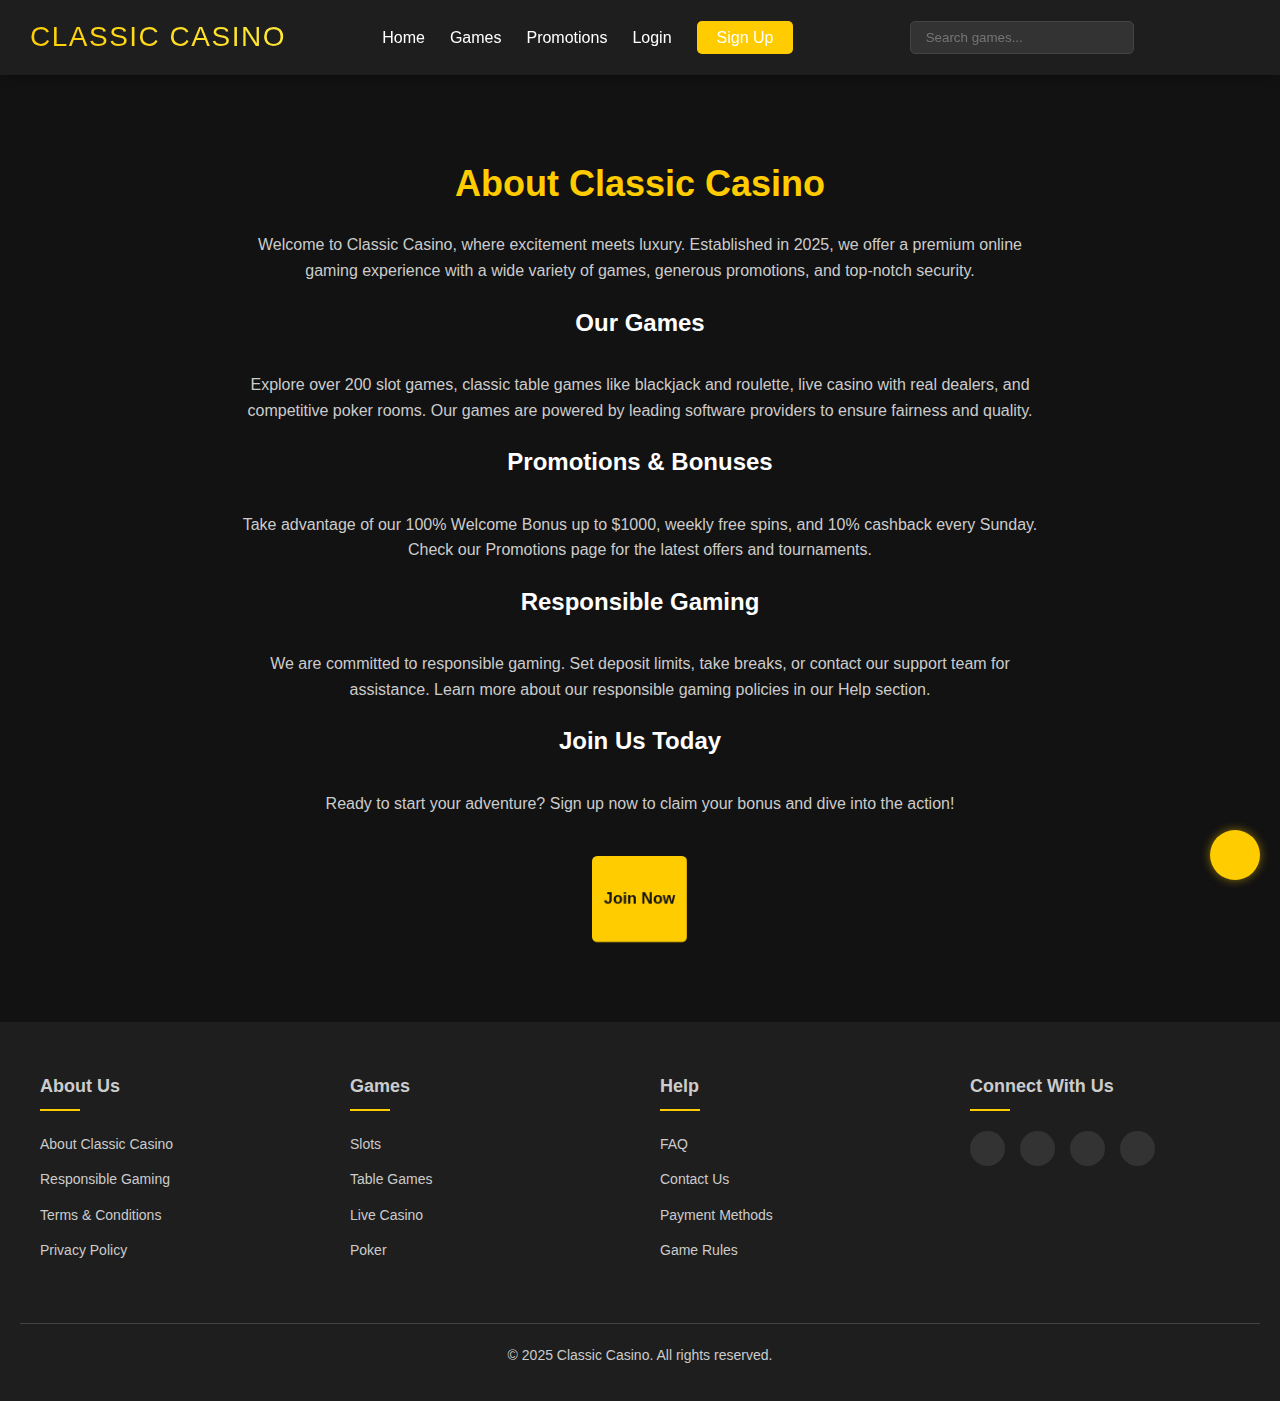
<file: learn-more.html>
<!DOCTYPE html>
<html lang="en">
<head>
  <meta charset="UTF-8">
  <meta name="viewport" content="width=device-width, initial-scale=1.0">
  <meta name="description" content="Learn more about Classic Casino, our games, promotions, and commitment to responsible gaming.">
  <meta name="keywords" content="about casino, online casino, responsible gaming">
  <title>Learn More - Classic Casino</title>
  <link rel="stylesheet" href="https://cdnjs.cloudflare.com/ajax/libs/font-awesome/6.5.1/css/all.min.css" integrity="sha512-DTOQO9RWCH3ppGqcWaEA1BIZOC6xxalwEsw9c2QQeAIftl+Vegovlnee1c9QX4TctnWMn13TZye+giMm8e2LwA==" crossorigin="anonymous" referrerpolicy="no-referrer" />
  <link rel="stylesheet" href="style.css">
</head>
<body>
  <div class="loader">
    <i class="fas fa-spinner fa-spin"></i>
  </div>
  <header class="header">
    <a href="index.html" class="logo">Classic Casino</a>
    <nav class="nav">
      <ul id="mobile-menu">
        <li><a href="index.html">Home</a></li>
        <li class="dropdown">
          <a href="#">Games <i class="fas fa-chevron-down"></i></a>
          <div class="dropdown-content">
            <a href="#"><i class="fas fa-dice"></i> Slots</a>
            <a href="#"><i class="fas fa-table"></i> Table Games</a>
            <a href="#"><i class="fas fa-video"></i> Live Casino</a>
            <a href="#"><i class="fas fa-poker-chip"></i> Poker</a>
          </div>
        </li>
        <li class="dropdown">
          <a href="#">Promotions <i class="fas fa-chevron-down"></i></a>
          <div class="dropdown-content">
            <a href="#"><i class="fas fa-gift"></i> Welcome Bonus</a>
            <a href="#"><i class="fas fa-star"></i> Daily Rewards</a>
            <a href="#"><i class="fas fa-trophy"></i> Tournaments</a>
          </div>
        </li>
        <li><a href="login.html">Login</a></li>
        <li><a href="signup.html" class="signup-btn">Sign Up</a></li>
      </ul>
    </nav>
    <div class="search-bar">
      <input type="text" placeholder="Search games..." id="game-search" aria-label="Search games">
      <i class="fas fa-search"></i>
    </div>
    <button class="theme-toggle" title="Toggle Theme" aria-label="Toggle theme"><i class="fas fa-moon"></i></button>
    <div class="menu-toggle" id="menu-toggle">
      <i class="fas fa-bars"></i>
    </div>
  </header>

  <main>
    <section class="learn-more">
      <div class="learn-more-content">
        <h1>About Classic Casino</h1>
        <p>Welcome to Classic Casino, where excitement meets luxury. Established in 2025, we offer a premium online gaming experience with a wide variety of games, generous promotions, and top-notch security.</p>

        <h2>Our Games</h2>
        <p>Explore over 200 slot games, classic table games like blackjack and roulette, live casino with real dealers, and competitive poker rooms. Our games are powered by leading software providers to ensure fairness and quality.</p>

        <h2>Promotions & Bonuses</h2>
        <p>Take advantage of our 100% Welcome Bonus up to $1000, weekly free spins, and 10% cashback every Sunday. Check our Promotions page for the latest offers and tournaments.</p>

        <h2>Responsible Gaming</h2>
        <p>We are committed to responsible gaming. Set deposit limits, take breaks, or contact our support team for assistance. Learn more about our responsible gaming policies in our Help section.</p>

        <h2>Join Us Today</h2>
        <p>Ready to start your adventure? Sign up now to claim your bonus and dive into the action!</p>
        <a href="signup.html" class="primary-btn">Join Now</a>
      </div>
    </section>
  </main>

  <div class="chat-widget">
    <i class="fas fa-comment-dots"></i>
  </div>

  <footer>
    <div class="footer-content">
      <div class="footer-section">
        <h4>About Us</h4>
        <ul>
          <li><a href="learn-more.html">About Classic Casino</a></li>
          <li><a href="#">Responsible Gaming</a></li>
          <li><a href="#">Terms & Conditions</a></li>
          <li><a href="#">Privacy Policy</a></li>
        </ul>
      </div>
      <div class="footer-section">
        <h4>Games</h4>
        <ul>
          <li><a href="#">Slots</a></li>
          <li><a href="#">Table Games</a></li>
          <li><a href="#">Live Casino</a></li>
          <li><a href="#">Poker</a></li>
        </ul>
      </div>
      <div class="footer-section">
        <h4>Help</h4>
        <ul>
          <li><a href="#">FAQ</a></li>
          <li><a href="#">Contact Us</a></li>
          <li><a href="#">Payment Methods</a></li>
          <li><a href="#">Game Rules</a></li>
        </ul>
      </div>
      <div class="footer-section">
        <h4>Connect With Us</h4>
        <div class="social-icons">
          <a href="#"><i class="fab fa-facebook-f"></i></a>
          <a href="#"><i class="fab fa-twitter"></i></a>
          <a href="#"><i class="fab fa-instagram"></i></a>
          <a href="#"><i class="fab fa-youtube"></i></a>
        </div>
      </div>
    </div>
    <div class="copyright">
      <p>© 2025 Classic Casino. All rights reserved.</p>
      <div class="payment-methods">
        <i class="fab fa-cc-visa"></i>
        <i class="fab fa-cc-mastercard"></i>
        <i class="fab fa-cc-paypal"></i>
        <i class="fab fa-bitcoin"></i>
      </div>
    </div>
  </footer>

  <script src="script.js"></script>
</body>
</html>
</file>
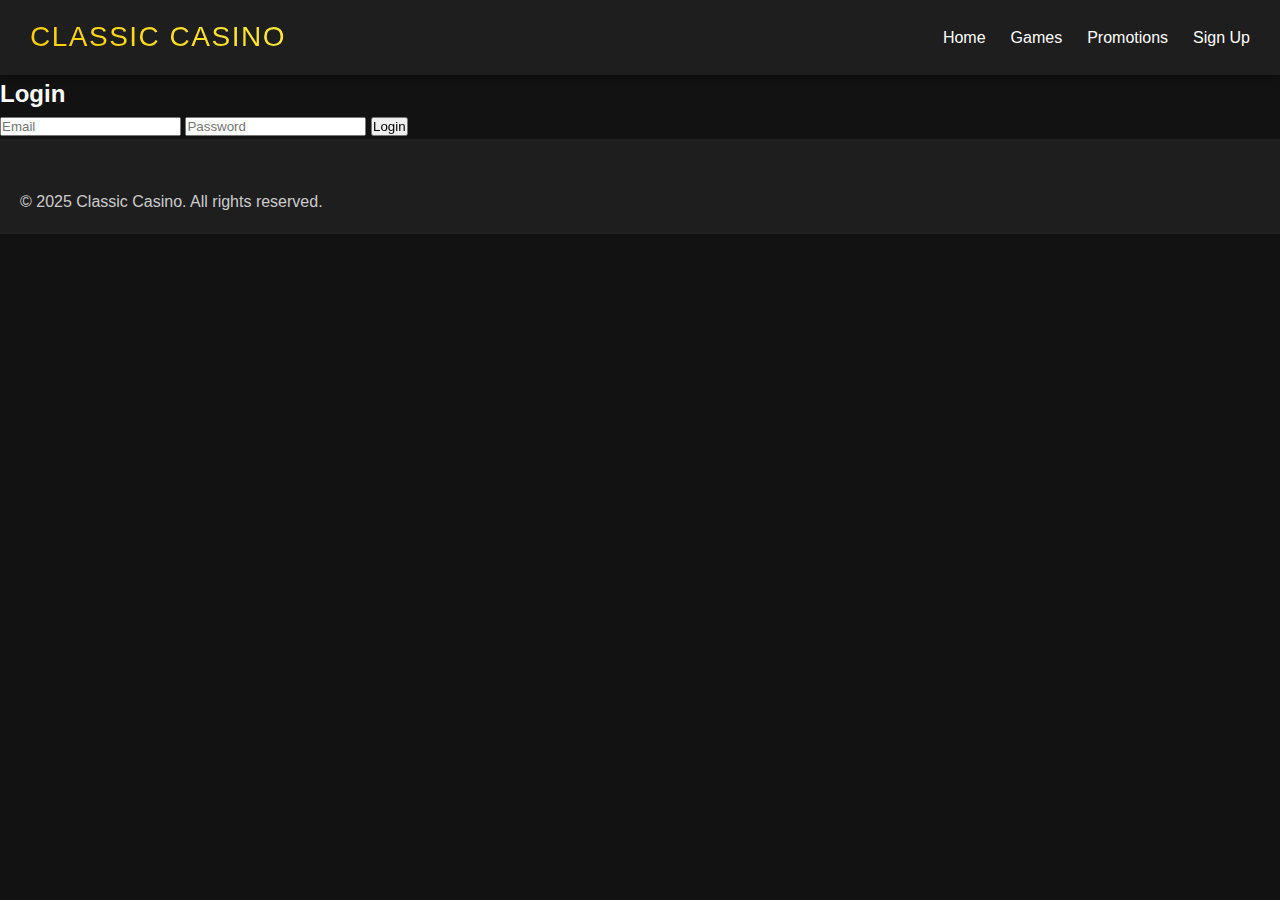
<file: login.html>
<!DOCTYPE html>
<html lang="en">
<head>
  <meta charset="UTF-8" />
  <meta name="viewport" content="width=device-width, initial-scale=1.0" />
  <title>Login - Classic Casino</title>

  <!-- Favicon -->
  <link rel="icon" href="images/favicon.png" type="image/png" />

  <!-- Metadata -->
  <meta name="description" content="Login to your Classic Casino account and start playing the best online casino games.">
  <meta name="keywords" content="login, Classic Casino login, casino account, online betting login">
  <meta name="author" content="Classic Casino Team">

  <link rel="stylesheet" href="style.css" />
</head>
<body>

  <header class="header">
    <div class="logo">Classic Casino</div>
    <nav class="nav">
      <ul>
        <li><a href="index.html">Home</a></li>
        <li><a href="#">Games</a></li>
        <li><a href="#">Promotions</a></li>
        <li><a href="signup.html">Sign Up</a></li>
      </ul>
    </nav>
  </header>

  <main>
    <section class="form-section">
      <h2>Login</h2>
      <form>
        <input type="email" placeholder="Email" required />
        <input type="password" placeholder="Password" required />
        <button type="submit">Login</button>
      </form>
    </section>
  </main>

  <footer>
    &copy; 2025 Classic Casino. All rights reserved.
  </footer>

</body>
</html>
</file>
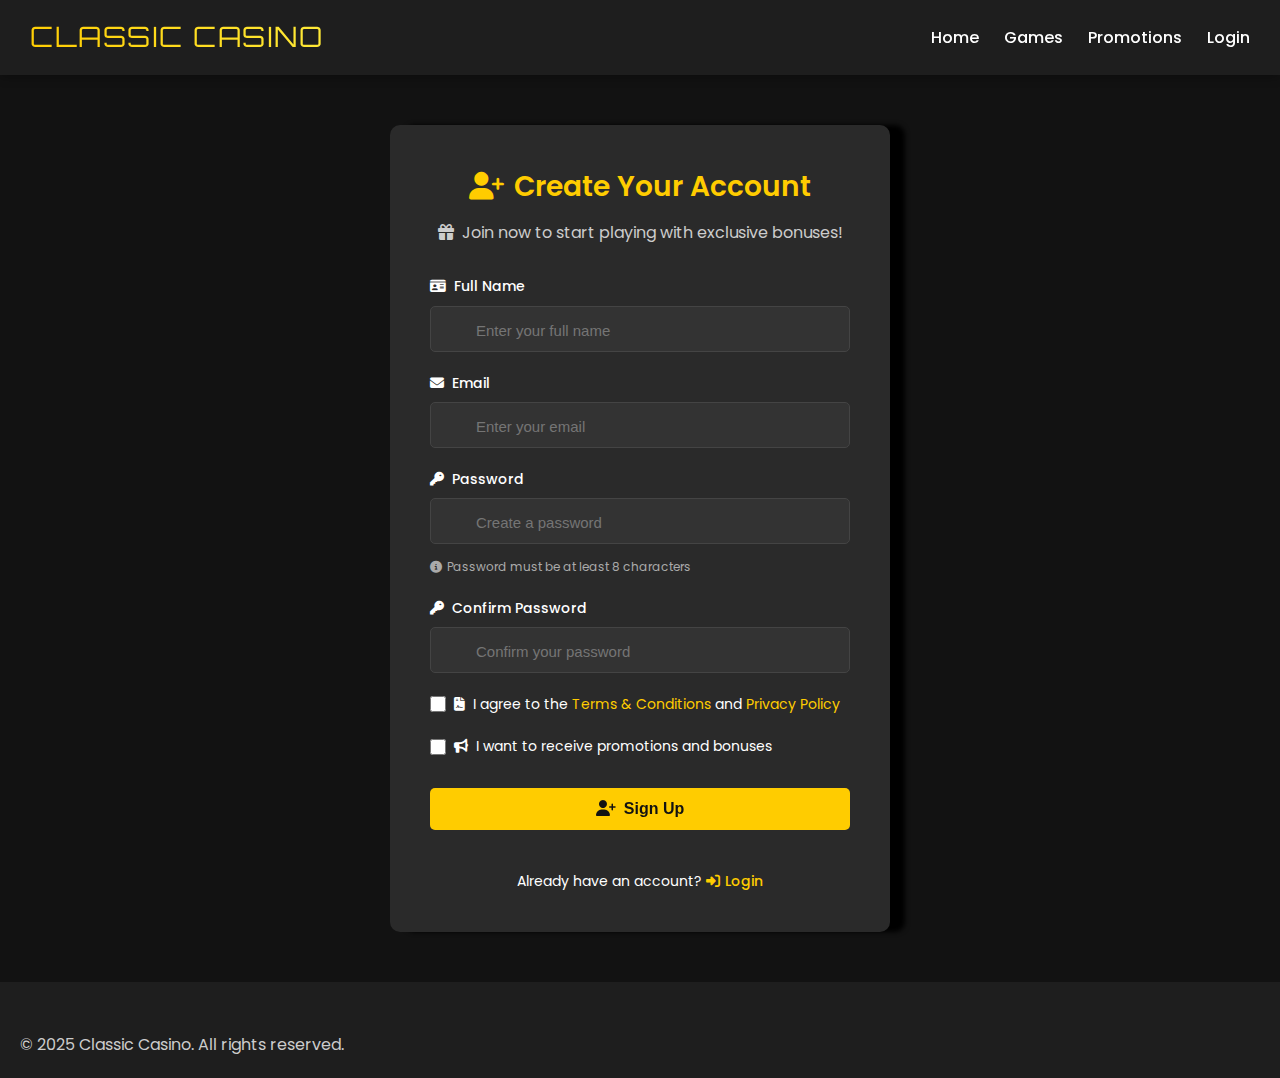
<file: signup.html>
<!DOCTYPE html>
<html lang="en">
<head>
  <meta charset="UTF-8" />
  <meta name="viewport" content="width=device-width, initial-scale=1.0" />
  <title>Sign Up - Classic Casino</title>

  <!-- Favicon -->
  <link rel="icon" href="images/favicon.png" type="image/png" />

  <!-- Metadata -->
  <meta name="description" content="Create a Classic Casino account to enjoy online casino games and exclusive promotions.">
  <meta name="keywords" content="sign up, create account, Classic Casino registration, online casino sign up">
  <meta name="author" content="Classic Casino Team">

  <!-- Google Fonts: Poppins + Orbitron -->
  <link rel="preconnect" href="https://fonts.googleapis.com">
  <link rel="preconnect" href="https://fonts.gstatic.com" crossorigin>
  <link href="https://fonts.googleapis.com/css2?family=Orbitron:wght@600&family=Poppins:wght@400;600&display=swap" rel="stylesheet">

  <!-- Font Awesome for icons -->
  <link rel="stylesheet" href="https://cdnjs.cloudflare.com/ajax/libs/font-awesome/6.4.0/css/all.min.css">

  <link rel="stylesheet" href="style.css" />
</head>
<body>

  <header class="header">
    <div class="logo">Classic Casino</div>
    <nav class="nav">
      <ul>
        <li><a href="index.html">Home</a></li>
        <li><a href="#">Games</a></li>
        <li><a href="#">Promotions</a></li>
        <li><a href="login.html">Login</a></li>
      </ul>
    </nav>
  </header>

  <main class="auth-main">
    <section class="auth-section">
      <div class="auth-container">
        <div class="auth-header">
          <h2><i class="fas fa-user-plus" style="margin-right: 10px;"></i>Create Your Account</h2>
          <p><i class="fas fa-gift" style="margin-right: 8px;"></i>Join now to start playing with exclusive bonuses!</p>
        </div>
        
        <form class="auth-form">
          <div class="form-group">
            <label for="fullname"><i class="fas fa-id-card" style="margin-right: 8px;"></i>Full Name</label>
            <div class="input-with-icon">
              <i class="fas fa-user"></i>
              <input type="text" id="fullname" placeholder="Enter your full name" required />
            </div>
          </div>
          
          <div class="form-group">
            <label for="email"><i class="fas fa-envelope" style="margin-right: 8px;"></i>Email</label>
            <div class="input-with-icon">
              <i class="fas fa-envelope"></i>
              <input type="email" id="email" placeholder="Enter your email" required />
            </div>
          </div>
          
          <div class="form-group">
            <label for="password"><i class="fas fa-key" style="margin-right: 8px;"></i>Password</label>
            <div class="input-with-icon">
              <i class="fas fa-lock"></i>
              <input type="password" id="password" placeholder="Create a password" required />
              <i class="fas fa-eye toggle-password"></i>
            </div>
            <div class="password-hint">
              <p><i class="fas fa-info-circle" style="margin-right: 5px;"></i>Password must be at least 8 characters</p>
            </div>
          </div>
          
          <div class="form-group">
            <label for="confirm-password"><i class="fas fa-key" style="margin-right: 8px;"></i>Confirm Password</label>
            <div class="input-with-icon">
              <i class="fas fa-lock"></i>
              <input type="password" id="confirm-password" placeholder="Confirm your password" required />
            </div>
          </div>
          
          <div class="form-checkbox">
            <input type="checkbox" id="terms" required>
            <label for="terms"><i class="fas fa-file-contract" style="margin-right: 8px;"></i>I agree to the <a href="#">Terms & Conditions</a> and <a href="#">Privacy Policy</a></label>
          </div>
          
          <div class="form-checkbox">
            <input type="checkbox" id="promotions">
            <label for="promotions"><i class="fas fa-bullhorn" style="margin-right: 8px;"></i>I want to receive promotions and bonuses</label>
          </div>
          
          <button type="submit" class="auth-btn"><i class="fas fa-user-plus" style="margin-right: 8px;"></i>Sign Up</button>
          
          <div class="auth-footer">
            <p>Already have an account? <a href="login.html"><i class="fas fa-sign-in-alt" style="margin-right: 5px;"></i>Login</a></p>
          </div>
        </form>
      </div>
    </section>
  </main>

  <footer>
    &copy; 2025 Classic Casino. All rights reserved.
  </footer>

  <script src="script.js"></script>
</body>
</html>
</file>
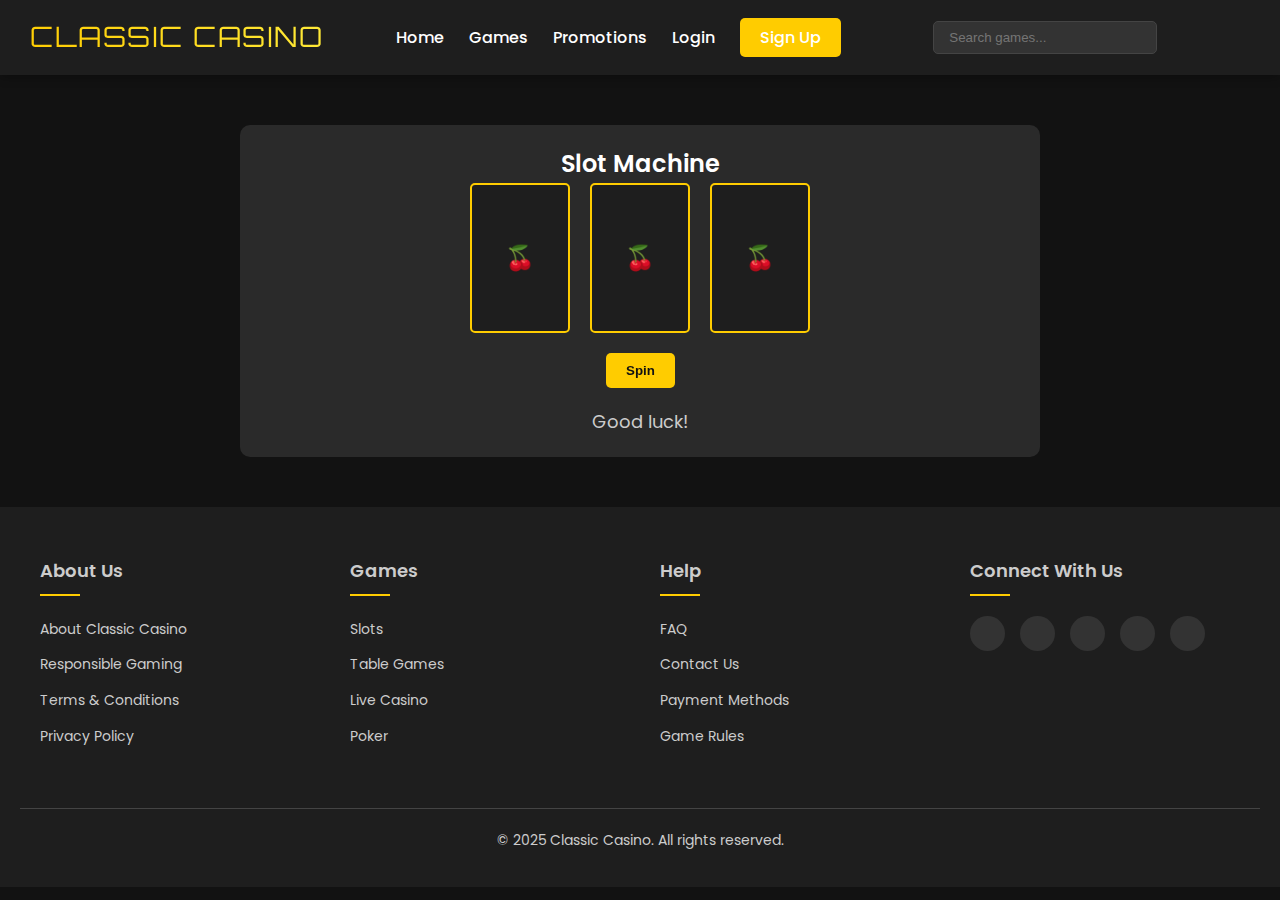
<file: slots-game.html>
<!DOCTYPE html>
<html lang="en">
<head>
  <meta charset="UTF-8">
  <meta name="viewport" content="width=device-width, initial-scale=1.0">
  <title>Classic Casino - Slots Game</title>
  <link rel="stylesheet" href="https://cdnjs.cloudflare.com/ajax/libs/font-awesome/6.5.1/css/all.min.css" integrity="sha512-DTOQO9RWCH3ppGqcWaEA1BIZOC6xxalwEsw9c2QQeAIftl+Vegovlnee1c9QX4TctnWMn13TZye+giMm8e2LwA==" crossorigin="anonymous" referrerpolicy="no-referrer" />
  <link rel="stylesheet" href="https://fonts.googleapis.com/css2?family=Poppins:wght@400;500;600&family=Orbitron:wght@700&display=swap">
  <link rel="stylesheet" href="style.css">
  <script src="script.js" defer></script>
  <style>
    .game-container {
      max-width: 800px;
      margin: 50px auto;
      padding: 20px;
      background: var(--secondary-dark);
      border-radius: 10px;
      text-align: center;
    }
    .slot-reels {
      display: flex;
      justify-content: center;
      gap: 20px;
      margin-bottom: 20px;
    }
    .reel {
      width: 100px;
      height: 150px;
      background: var(--primary-light);
      border: 2px solid var(--accent-color);
      border-radius: 5px;
      display: flex;
      align-items: center;
      justify-content: center;
      font-size: 24px;
      color: var(--text-primary);
    }
    .spin-btn {
      padding: 10px 20px;
      background: var(--accent-color);
      border: none;
      border-radius: 5px;
      font-weight: 600;
      color: var(--text-on-accent);
      cursor: pointer;
    }
    .spin-btn:hover {
      background: var(--accent-dark);
    }
    .result {
      margin-top: 20px;
      font-size: 18px;
      color: var(--text-secondary);
    }
  </style>
</head>
<body>
  <header class="header">
    <a href="index.html" class="logo">Classic Casino</a>
    <nav class="nav">
      <i class="fas fa-bars menu-toggle" id="menu-toggle"></i>
      <ul id="mobile-menu">
        <li><a href="index.html">Home</a></li>
        <li class="dropdown">
          <a href="#">Games <i class="fas fa-chevron-down"></i></a>
          <div class="dropdown-content">
            <a href="slots-game.html"><i class="fas fa-dice"></i>Slots</a>
            <a href="#"><i class="fas fa-chess-board"></i>Table Games</a>
            <a href="#"><i class="fas fa-video"></i>Live Casino</a>
            <a href="#"><i class="fas fa-poker-chip"></i>Poker</a>
          </div>
        </li>
        <li class="dropdown">
          <a href="#">Promotions <i class="fas fa-chevron-down"></i></a>
          <div class="dropdown-content">
            <a href="#"><i class="fas fa-gift"></i>Welcome Bonus</a>
            <a href="#"><i class="fas fa-star"></i>Daily Rewards</a>
            <a href="#"><i class="fas fa-trophy"></i>Tournaments</a>
          </div>
        </li>
        <li><a href="login.html">Login</a></li>
        <li><a href="signup.html" class="signup-btn">Sign Up</a></li>
      </ul>
    </nav>
    <div class="search-bar">
      <input type="text" placeholder="Search games..." id="game-search">
      <i class="fas fa-search"></i>
    </div>
    <button class="theme-toggle"><i class="fas fa-moon"></i></button>
  </header>

  <main>
    <section class="game-container">
      <h2>Slot Machine</h2>
      <div class="slot-reels" id="slotReels"></div>
      <button class="spin-btn" onclick="spinSlots()">Spin</button>
      <div class="result" id="result">Good luck!</div>
    </section>
  </main>

  <footer>
    <div class="footer-content">
      <div class="footer-section">
        <h4>About Us</h4>
        <ul>
          <li><a href="learn-more.html">About Classic Casino</a></li>
          <li><a href="#">Responsible Gaming</a></li>
          <li><a href="#">Terms & Conditions</a></li>
          <li><a href="#">Privacy Policy</a></li>
        </ul>
      </div>
      <div class="footer-section">
        <h4>Games</h4>
        <ul>
          <li><a href="slots-game.html">Slots</a></li>
          <li><a href="#">Table Games</a></li>
          <li><a href="#">Live Casino</a></li>
          <li><a href="#">Poker</a></li>
        </ul>
      </div>
      <div class="footer-section">
        <h4>Help</h4>
        <ul>
          <li><a href="#">FAQ</a></li>
          <li><a href="#">Contact Us</a></li>
          <li><a href="#">Payment Methods</a></li>
          <li><a href="#">Game Rules</a></li>
        </ul>
      </div>
      <div class="footer-section">
        <h4>Connect With Us</h4>
        <div class="social-icons">
          <a href="#"><i class="fab fa-x-twitter"></i></a>
          <a href="#"><i class="fab fa-facebook-f"></i></a>
          <a href="#"><i class="fab fa-instagram"></i></a>
          <a href="#"><i class="fab fa-youtube"></i></a>
          <a href="#"><i class="fab fa-telegram"></i></a>
        </div>
      </div>
    </div>
    <div class="copyright">
      <p>© 2025 Classic Casino. All rights reserved.</p>
      <div class="payment-methods">
        <i class="fab fa-cc-visa"></i>
        <i class="fab fa-cc-mastercard"></i>
        <i class="fab fa-cc-paypal"></i>
        <i class="fab fa-bitcoin"></i>
      </div>
    </div>
  </footer>

  <script>
    // Simple slot machine logic
    const symbols = ['🍒', '🍋', '🍊', '7️⃣', '⭐'];
    const reels = document.getElementById('slotReels');
    const result = document.getElementById('result');

    // Initialize reels
    for (let i = 0; i < 3; i++) {
      const reel = document.createElement('div');
      reel.className = 'reel';
      reel.id = `reel${i}`;
      reel.textContent = symbols[0];
      reels.appendChild(reel);
    }

    function spinSlots() {
      result.textContent = 'Spinning...';
      let spins = 0;
      const spinInterval = setInterval(() => {
        for (let i = 0; i < 3; i++) {
          const reel = document.getElementById(`reel${i}`);
          reel.textContent = symbols[Math.floor(Math.random() * symbols.length)];
        }
        spins++;
        if (spins >= 10) {
          clearInterval(spinInterval);
          checkWin();
        }
      }, 100);
    }

    function checkWin() {
      const reel1 = document.getElementById('reel0').textContent;
      const reel2 = document.getElementById('reel1').textContent;
      const reel3 = document.getElementById('reel2').textContent;
      if (reel1 === reel2 && reel2 === reel3) {
        result.textContent = 'Jackpot! You won!';
      } else {
        result.textContent = 'Try again!';
      }
    }
  </script>
</body>
</html>
</file>
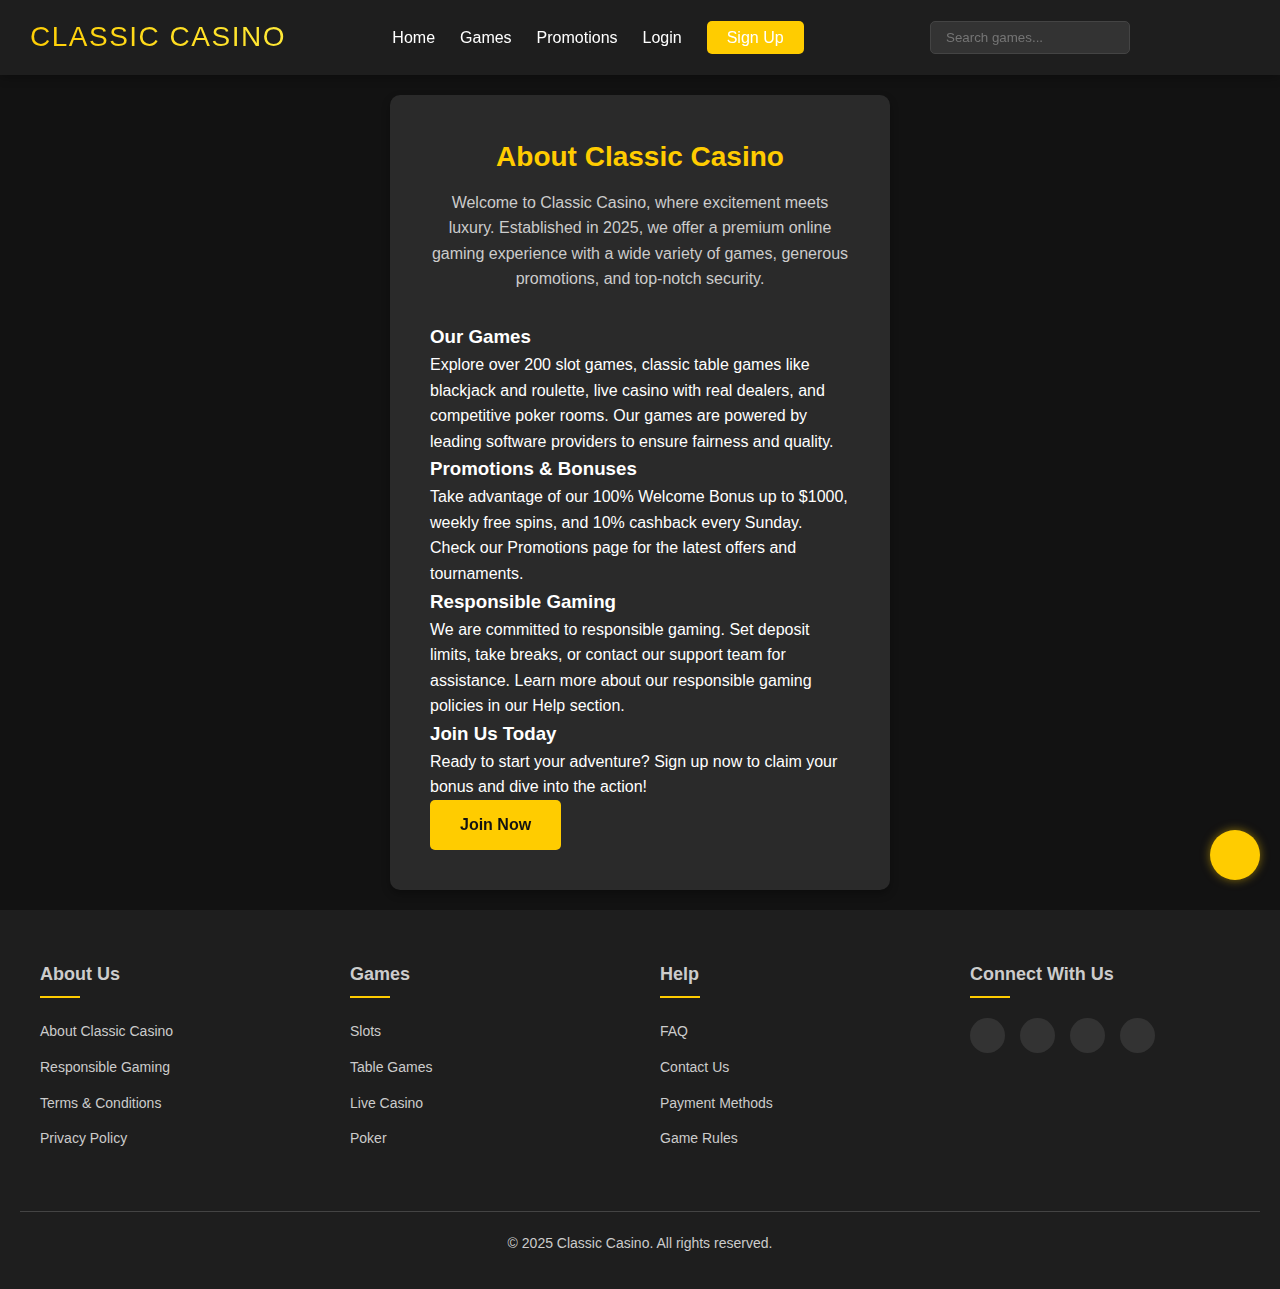
<file: pages/learn-more.html>
<!DOCTYPE html>
<html lang="en">
<head>
  <meta charset="UTF-8">
  <meta name="viewport" content="width=device-width, initial-scale=1.0">
  <title>Learn More - Classic Casino</title>
  <link rel="stylesheet" href="https://cdnjs.cloudflare.com/ajax/libs/font-awesome/6.5.1/css/all.min.css" integrity="sha512-DTOQO9RWCH3ppGqcWaEA1BIZOC6xxalwEsw9c2QQeAIftl+Vegovlnee1c9QX4TctnWMn13TZye+giMm8e2LwA==" crossorigin="anonymous" referrerpolicy="no-referrer" />
  <link rel="stylesheet" href="/css/style.css">
</head>
<body>
  <div class="loader">
    <i class="fas fa-spinner fa-spin"></i>
  </div>
  <header class="header">
    <a href="/" class="logo">Classic Casino</a>
    <nav class="nav">
      <ul id="mobile-menu">
        <li><a href="/">Home</a></li>
        <li class="dropdown">
          <a href="#">Games <i class="fas fa-chevron-down"></i></a>
          <div class="dropdown-content">
            <a href="#"><i class="fas fa-dice"></i> Slots</a>
            <a href="#"><i class="fas fa-table"></i> Table Games</a>
            <a href="#"><i class="fas fa-video"></i> Live Casino</a>
            <a href="#"><i class="fas fa-poker-chip"></i> Poker</a>
          </div>
        </li>
        <li class="dropdown">
          <a href="#">Promotions <i class="fas fa-chevron-down"></i></a>
          <div class="dropdown-content">
            <a href="#"><i class="fas fa-gift"></i> Welcome Bonus</a>
            <a href="#"><i class="fas fa-star"></i> Daily Rewards</a>
            <a href="#"><i class="fas fa-trophy"></i> Tournaments</a>
          </div>
        </li>
        <li><a href="login.html">Login</a></li>
        <li><a href="signup.html" class="signup-btn">Sign Up</a></li>
      </ul>
    </nav>
    <div class="search-bar">
      <input type="text" placeholder="Search games..." id="game-search" aria-label="Search games">
      <i class="fas fa-search"></i>
    </div>
    <button class="theme-toggle" title="Toggle Theme" aria-label="Toggle theme"><i class="fas fa-moon"></i></button>
    <div class="menu-toggle" id="menu-toggle">
      <i class="fas fa-bars"></i>
    </div>
  </header>

  <main class="auth-main">
    <section class="auth-section">
      <div class="auth-container">
        <div class="auth-header">
          <h2>About Classic Casino</h2>
          <p>Welcome to Classic Casino, where excitement meets luxury. Established in 2025, we offer a premium online gaming experience with a wide variety of games, generous promotions, and top-notch security.</p>
        </div>
        <div class="auth-content">
          <h3>Our Games</h3>
          <p>Explore over 200 slot games, classic table games like blackjack and roulette, live casino with real dealers, and competitive poker rooms. Our games are powered by leading software providers to ensure fairness and quality.</p>
          <h3>Promotions & Bonuses</h3>
          <p>Take advantage of our 100% Welcome Bonus up to $1000, weekly free spins, and 10% cashback every Sunday. Check our Promotions page for the latest offers and tournaments.</p>
          <h3>Responsible Gaming</h3>
          <p>We are committed to responsible gaming. Set deposit limits, take breaks, or contact our support team for assistance. Learn more about our responsible gaming policies in our Help section.</p>
          <h3>Join Us Today</h3>
          <p>Ready to start your adventure? Sign up now to claim your bonus and dive into the action!</p>
          <a href="signup.html" class="primary-btn">Join Now</a>
        </div>
      </div>
    </section>
  </main>

  <div class="chat-widget">
    <i class="fas fa-comment-dots"></i>
  </div>

  <footer>
    <div class="footer-content">
      <div class="footer-section">
        <h4>About Us</h4>
        <ul>
          <li><a href="learn-more.html">About Classic Casino</a></li>
          <li><a href="#">Responsible Gaming</a></li>
          <li><a href="#">Terms & Conditions</a></li>
          <li><a href="#">Privacy Policy</a></li>
        </ul>
      </div>
      <div class="footer-section">
        <h4>Games</h4>
        <ul>
          <li><a href="#">Slots</a></li>
          <li><a href="#">Table Games</a></li>
          <li><a href="#">Live Casino</a></li>
          <li><a href="#">Poker</a></li>
        </ul>
      </div>
      <div class="footer-section">
        <h4>Help</h4>
        <ul>
          <li><a href="#">FAQ</a></li>
          <li><a href="#">Contact Us</a></li>
          <li><a href="#">Payment Methods</a></li>
          <li><a href="#">Game Rules</a></li>
        </ul>
      </div>
      <div class="footer-section">
        <h4>Connect With Us</h4>
        <div class="social-icons">
          <a href="#"><i class="fab fa-facebook-f"></i></a>
          <a href="#"><i class="fab fa-twitter"></i></a>
          <a href="#"><i class="fab fa-instagram"></i></a>
          <a href="#"><i class="fab fa-youtube"></i></a>
        </div>
      </div>
    </div>
    <div class="copyright">
      <p>© 2025 Classic Casino. All rights reserved.</p>
      <div class="payment-methods">
        <i class="fab fa-cc-visa"></i>
        <i class="fab fa-cc-mastercard"></i>
        <i class="fab fa-cc-paypal"></i>
        <i class="fab fa-bitcoin"></i>
      </div>
    </div>
  </footer>

  <script src="/script.js"></script>
</body>
</html>
</file>
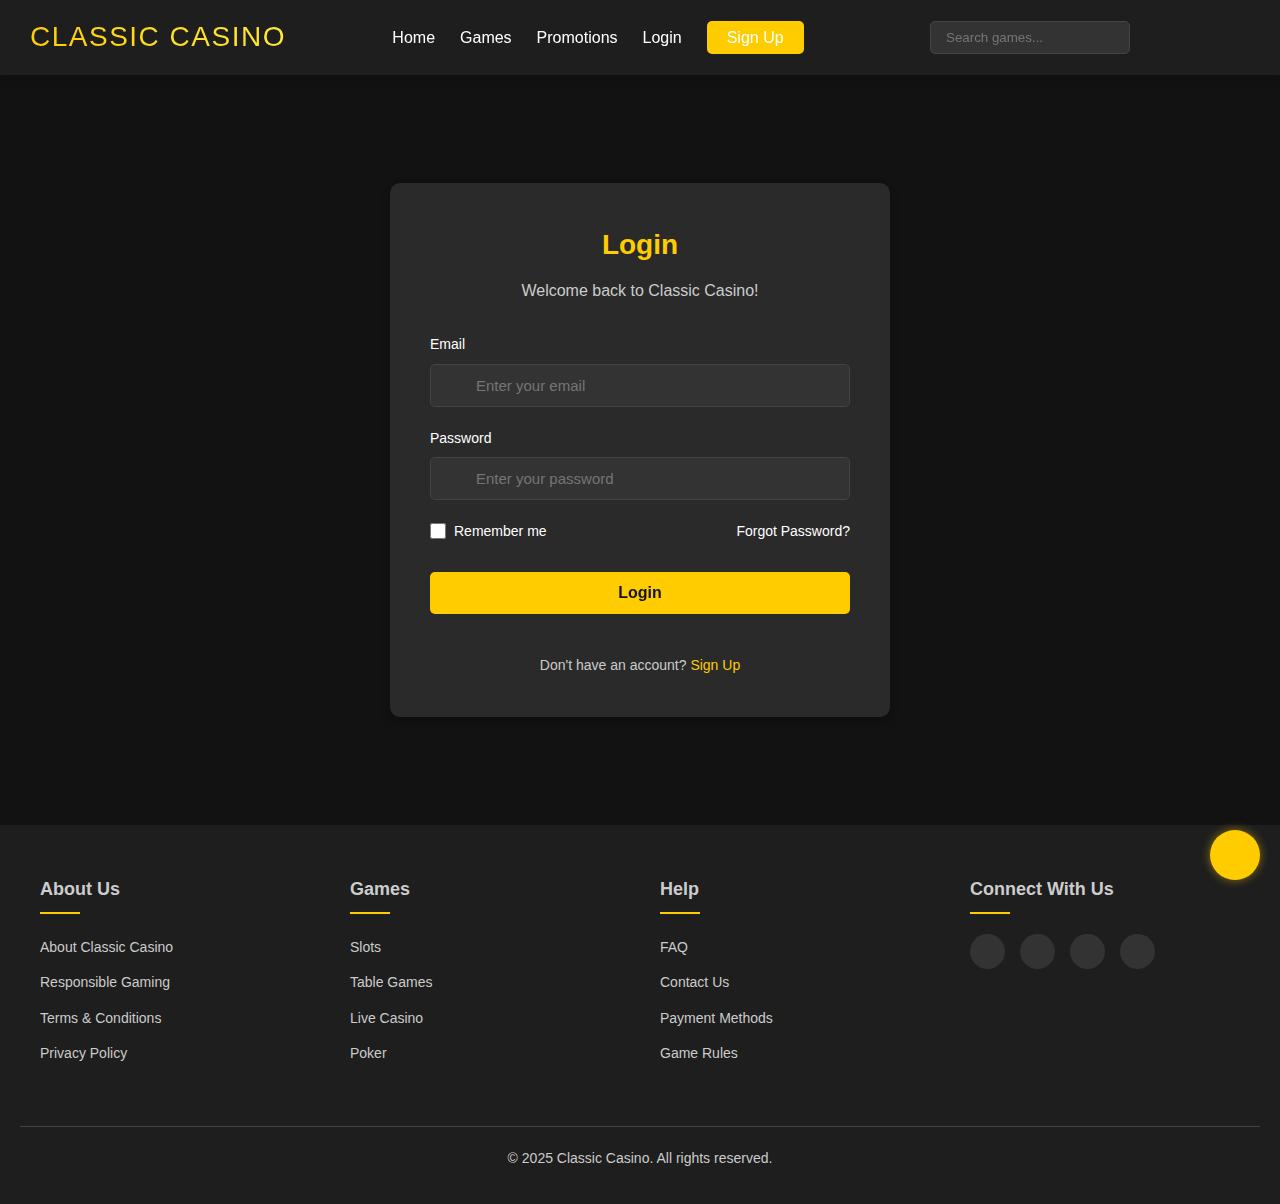
<file: pages/login.html>
<!DOCTYPE html>
<html lang="en">
<head>
  <meta charset="UTF-8">
  <meta name="viewport" content="width=device-width, initial-scale=1.0">
  <meta name="description" content="Log in to your Classic Casino account to enjoy premium gaming and bonuses.">
  <meta name="keywords" content="casino login, online casino">
  <title>Login - Classic Casino</title>
  <link rel="stylesheet" href="https://cdnjs.cloudflare.com/ajax/libs/font-awesome/6.5.1/css/all.min.css" integrity="sha512-DTOQO9RWCH3ppGqcWaEA1BIZOC6xxalwEsw9c2QQeAIftl+Vegovlnee1c9QX4TctnWMn13TZye+giMm8e2LwA==" crossorigin="anonymous" referrerpolicy="no-referrer" />
  <link rel="stylesheet" href="../css/style.css">
</head>
<body>
  <div class="loader">
    <i class="fas fa-spinner fa-spin"></i>
  </div>
  <header class="header">
    <a href="../index.html" class="logo">Classic Casino</a>
    <nav class="nav">
      <ul id="mobile-menu">
        <li><a href="../index.html">Home</a></li>
        <li class="dropdown">
          <a href="#">Games <i class="fas fa-chevron-down"></i></a>
          <div class="dropdown-content">
            <a href="#"><i class="fas fa-dice"></i> Slots</a>
            <a href="#"><i class="fas fa-table"></i> Table Games</a>
            <a href="#"><i class="fas fa-video"></i> Live Casino</a>
            <a href="#"><i class="fas fa-poker-chip"></i> Poker</a>
          </div>
        </li>
        <li class="dropdown">
          <a href="#">Promotions <i class="fas fa-chevron-down"></i></a>
          <div class="dropdown-content">
            <a href="#"><i class="fas fa-gift"></i> Welcome Bonus</a>
            <a href="#"><i class="fas fa-star"></i> Daily Rewards</a>
            <a href="#"><i class="fas fa-trophy"></i> Tournaments</a>
          </div>
        </li>
        <li><a href="login.html">Login</a></li>
        <li><a href="signup.html" class="signup-btn">Sign Up</a></li>
      </ul>
    </nav>
    <div class="search-bar">
      <input type="text" placeholder="Search games..." id="game-search" aria-label="Search games">
      <i class="fas fa-search"></i>
    </div>
    <button class="theme-toggle" title="Toggle Theme" aria-label="Toggle theme"><i class="fas fa-moon"></i></button>
    <div class="menu-toggle" id="menu-toggle">
      <i class="fas fa-bars"></i>
    </div>
  </header>

  <main class="auth-main">
    <section class="auth-section">
      <div class="auth-container">
        <div class="auth-header">
          <h2>Login</h2>
          <p>Welcome back to Classic Casino!</p>
        </div>
        <form id="login-form" class="auth-form" aria-label="Login form">
          <div class="form-group">
            <label for="email">Email</label>
            <div class="input-with-icon">
              <i class="fas fa-envelope" aria-hidden="true"></i>
              <input type="email" id="email" name="email" placeholder="Enter your email" required aria-required="true">
            </div>
          </div>
          <div class="form-group">
            <label for="password">Password</label>
            <div class="input-with-icon">
              <i class="fas fa-lock" aria-hidden="true"></i>
              <input type="password" id="password" name="password" placeholder="Enter your password" required aria-required="true">
              <i class="fas fa-eye toggle-password" id="toggle-login-password"></i>
            </div>
          </div>
          <div class="form-options">
            <div class="remember-me">
              <input type="checkbox" id="remember-me" name="remember-me">
              <label for="remember-me">Remember me</label>
            </div>
            <a href="#" class="forgot-password">Forgot Password?</a>
          </div>
          <button type="submit" class="auth-btn">Login</button>
          <div class="auth-footer">
            <p>Don't have an account? <a href="signup.html">Sign Up</a></p>
          </div>
        </form>
      </div>
    </section>
  </main>

  <div class="chat-widget">
    <i class="fas fa-comment-dots"></i>
  </div>

  <footer>
    <div class="footer-content">
      <div class="footer-section">
        <h4>About Us</h4>
        <ul>
          <li><a href="learn-more.html">About Classic Casino</a></li>
          <li><a href="#">Responsible Gaming</a></li>
          <li><a href="#">Terms & Conditions</a></li>
          <li><a href="#">Privacy Policy</a></li>
        </ul>
      </div>
      <div class="footer-section">
        <h4>Games</h4>
        <ul>
          <li><a href="#">Slots</a></li>
          <li><a href="#">Table Games</a></li>
          <li><a href="#">Live Casino</a></li>
          <li><a href="#">Poker</a></li>
        </ul>
      </div>
      <div class="footer-section">
        <h4>Help</h4>
        <ul>
          <li><a href="#">FAQ</a></li>
          <li><a href="#">Contact Us</a></li>
          <li><a href="#">Payment Methods</a></li>
          <li><a href="#">Game Rules</a></li>
        </ul>
      </div>
      <div class="footer-section">
        <h4>Connect With Us</h4>
        <div class="social-icons">
          <a href="#"><i class="fab fa-facebook-f"></i></a>
          <a href="#"><i class="fab fa-twitter"></i></a>
          <a href="#"><i class="fab fa-instagram"></i></a>
          <a href="#"><i class="fab fa-youtube"></i></a>
        </div>
      </div>
    </div>
    <div class="copyright">
      <p>© 2025 Classic Casino. All rights reserved.</p>
      <div class="payment-methods">
        <i class="fab fa-cc-visa"></i>
        <i class="fab fa-cc-mastercard"></i>
        <i class="fab fa-cc-paypal"></i>
        <i class="fab fa-bitcoin"></i>
      </div>
    </div>
  </footer>

  <script src="../js/script.js"></script>
</body>
</html>
</file>
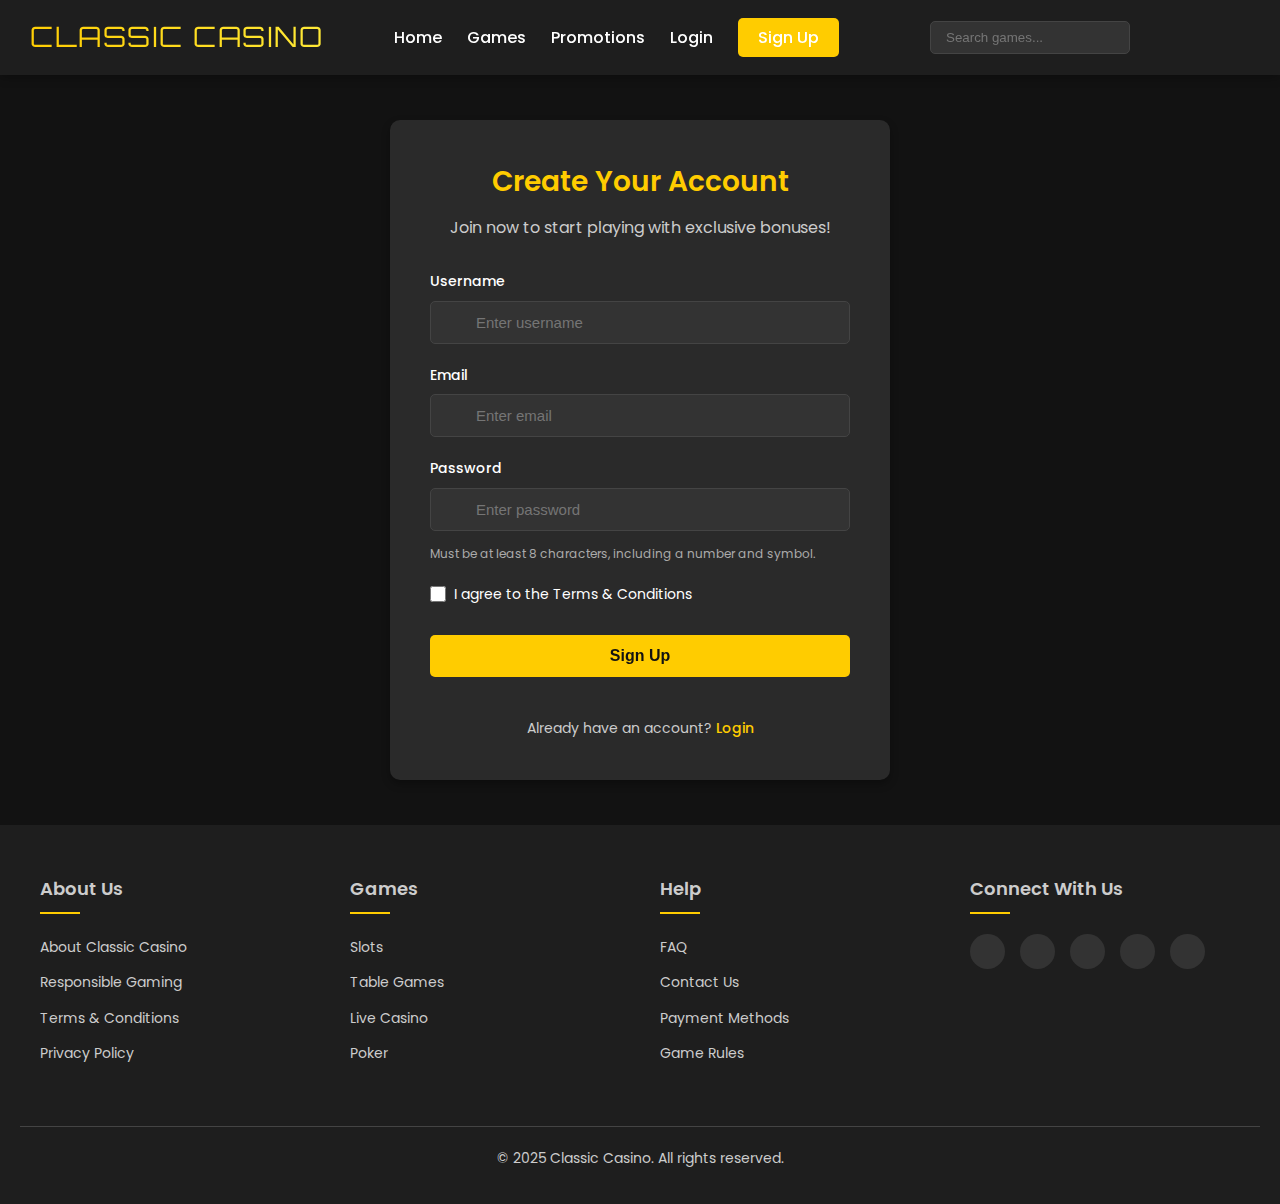
<file: pages/signup.html>
<!DOCTYPE html>
<html lang="en">
<head>
  <meta charset="UTF-8">
  <meta name="viewport" content="width=device-width, initial-scale=1.0">
  <title>Classic Casino - Sign Up</title>
  <link rel="stylesheet" href="../css/style.css">
  <link rel="stylesheet" href="https://cdnjs.cloudflare.com/ajax/libs/font-awesome/6.5.1/css/all.min.css" integrity="sha512-DTOQO9RWCH3ppGqcWaEA1BIZOC6xxalwEsw9c2QQeAIftl+Vegovlnee1c9QX4TctnWMn13TZye+giMm8e2LwA==" crossorigin="anonymous" referrerpolicy="no-referrer" />
  <link rel="stylesheet" href="https://fonts.googleapis.com/css2?family=Poppins:wght@400;500;600&family=Orbitron:wght@700&display=swap">
</head>
<body>
  <header class="header">
    <a href="../index.html" class="logo">Classic Casino</a>
    <nav class="nav">
      <i class="fas fa-bars menu-toggle" id="menu-toggle"></i>
      <ul id="mobile-menu">
        <li><a href="../index.html">Home</a></li>
        <li class="dropdown">
          <a href="#">Games <i class="fas fa-chevron-down"></i></a>
          <div class="dropdown-content">
            <a href="games/slots-game.html"><i class="fas fa-dice"></i>Slots</a>
            <a href="#"><i class="fas fa-chess-board"></i>Table Games</a>
            <a href="#"><i class="fas fa-video"></i>Live Casino</a>
            <a href="#"><i class="fas fa-poker-chip"></i>Poker</a>
          </div>
        </li>
        <li class="dropdown">
          <a href="#">Promotions <i class="fas fa-chevron-down"></i></a>
          <div class="dropdown-content">
            <a href="#"><i class="fas fa-gift"></i>Welcome Bonus</a>
            <a href="#"><i class="fas fa-star"></i>Daily Rewards</a>
            <a href="#"><i class="fas fa-trophy"></i>Tournaments</a>
          </div>
        </li>
        <li><a href="login.html">Login</a></li>
        <li><a href="signup.html" class="signup-btn">Sign Up</a></li>
      </ul>
    </nav>
    <div class="search-bar">
      <input type="text" placeholder="Search games..." id="game-search">
      <i class="fas fa-search"></i>
    </div>
    <button class="theme-toggle"><i class="fas fa-moon"></i></button>
  </header>

  <main class="auth-main">
    <section class="auth-section">
      <div class="auth-container">
        <div class="auth-header">
          <h2>Create Your Account</h2>
          <p>Join now to start playing with exclusive bonuses!</p>
        </div>
        <form id="signup-form" class="auth-form">
          <div class="form-group">
            <label for="username">Username</label>
            <div class="input-with-icon">
              <i class="fas fa-user"></i>
              <input type="text" id="username" name="username" placeholder="Enter username" required>
            </div>
          </div>
          <div class="form-group">
            <label for="email">Email</label>
            <div class="input-with-icon">
              <i class="fas fa-envelope"></i>
              <input type="email" id="email" name="email" placeholder="Enter email" required>
            </div>
          </div>
          <div class="form-group">
            <label for="password">Password</label>
            <div class="input-with-icon">
              <i class="fas fa-lock"></i>
              <input type="password" id="password" name="password" placeholder="Enter password" required>
              <i class="fas fa-eye toggle-password" id="toggle-signup-password"></i>
            </div>
            <p class="password-hint">Must be at least 8 characters, including a number and symbol.</p>
          </div>
          <div class="form-options">
            <div class="remember-me">
              <input type="checkbox" id="terms" name="terms" required>
              <label for="terms">I agree to the Terms & Conditions</label>
            </div>
          </div>
          <button type="submit" class="auth-btn">Sign Up</button>
          <div class="auth-footer">
            Already have an account? <a href="login.html">Login</a>
          </div>
        </form>
      </div>
    </section>
  </main>

  <footer>
    <div class="footer-content">
      <div class="footer-section">
        <h4>About Us</h4>
        <ul>
          <li><a href="../learn-more.html">About Classic Casino</a></li>
          <li><a href="#">Responsible Gaming</a></li>
          <li><a href="#">Terms & Conditions</a></li>
          <li><a href="#">Privacy Policy</a></li>
        </ul>
      </div>
      <div class="footer-section">
        <h4>Games</h4>
        <ul>
          <li><a href="games/slots-game.html">Slots</a></li>
          <li><a href="#">Table Games</a></li>
          <li><a href="#">Live Casino</a></li>
          <li><a href="#">Poker</a></li>
        </ul>
      </div>
      <div class="footer-section">
        <h4>Help</h4>
        <ul>
          <li><a href="#">FAQ</a></li>
          <li><a href="#">Contact Us</a></li>
          <li><a href="#">Payment Methods</a></li>
          <li><a href="#">Game Rules</a></li>
        </ul>
      </div>
      <div class="footer-section">
        <h4>Connect With Us</h4>
        <div class="social-icons">
          <a href="#"><i class="fab fa-x-twitter"></i></a>
          <a href="#"><i class="fab fa-facebook-f"></i></a>
          <a href="#"><i class="fab fa-instagram"></i></a>
          <a href="#"><i class="fab fa-youtube"></i></a>
          <a href="#"><i class="fab fa-telegram"></i></a>
        </div>
      </div>
    </div>
    <div class="copyright">
      <p>© 2025 Classic Casino. All rights reserved.</p>
      <div class="payment-methods">
        <i class="fab fa-cc-visa"></i>
        <i class="fab fa-cc-mastercard"></i>
        <i class="fab fa-cc-paypal"></i>
        <i class="fab fa-bitcoin"></i>
      </div>
    </div>
  </footer>
</body>
</html>
</file>
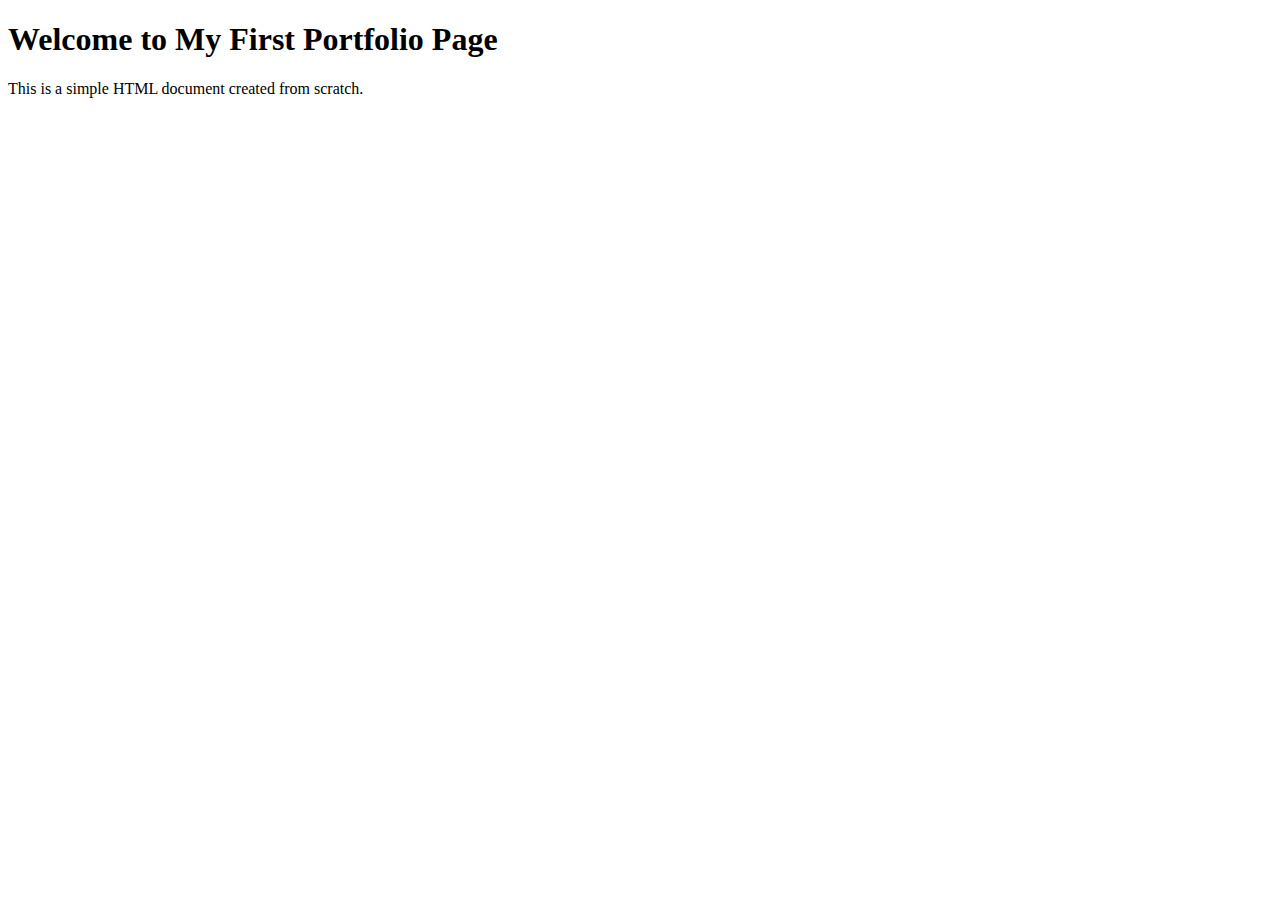
<file: OneDrive/Desktop/My_First_Portfolio/base_index.html>
<!DOCTYPE html>
<html lang="en">
  <head>
    <meta charset="UTF-8">
    <meta name="viewport" content="width=device-width, initial-scale=1.0">
    <title>My First Portfolio Page</title>
  </head>
  <body>
    <h1>Welcome to My First Portfolio Page</h1>
    <p>This is a simple HTML document created from scratch.</p>
  </body>
</html>
</file>
<file: style.css>
/* Base Styles */
:root {
  --primary-dark: #121212;
  --primary-light: #1e1e1e;
  --secondary-dark: #2a2a2a;
  --secondary-light: #333;
  --accent-color: #ffcc00;
  --accent-dark: #e6b800;
  --text-primary: #ffffff;
  --text-secondary: #cccccc;
  --text-tertiary: #aaaaaa;
  --text-on-accent: #121212;
}

:root.light {
  --primary-dark: #ffffff;
  --primary-light: #f5f5f5;
  --secondary-dark: #e0e0e0;
  --secondary-light: #d0d0d0;
  --text-primary: #121212;
  --text-secondary: #333333;
  --text-tertiary: #555555;
  --text-on-accent: #121212;
}

* {
  box-sizing: border-box;
  margin: 0;
  padding: 0;
}

body {
  margin: 0;
  font-family: 'Poppins', sans-serif;
  background: var(--primary-dark);
  color: var(--text-primary);
  line-height: 1.6;
  overflow-x: hidden;
}

h1, h2, h3, h4 {
  font-weight: 600;
}

a {
  text-decoration: none;
  color: inherit;
}

button, a.primary-btn, a.secondary-btn {
  cursor: pointer;
  transition: all 0.3s ease;
  display: inline-block;
  text-align: center;
  will-change: transform, background;
}

/* Header Styles */
.header {
  display: flex;
  justify-content: space-between;
  align-items: center;
  background: var(--primary-light);
  padding: 15px 30px;
  position: sticky;
  top: 0;
  z-index: 100;
  box-shadow: 0 2px 10px rgba(0, 0, 0, 0.3);
}

.logo {
  font-family: 'Orbitron', sans-serif;
  font-size: 28px;
  background: linear-gradient(45deg, var(--accent-color), #ffeb3b);
  -webkit-background-clip: text;
  background-clip: text;
  -webkit-text-fill-color: transparent;
  text-transform: uppercase;
  letter-spacing: 1.5px;
  position: relative;
  transition: transform 0.3s ease;
  will-change: transform;
}

.logo:hover {
  transform: scale(1.05);
  text-shadow: 0 0 10px rgba(255, 204, 0, 0.7);
}

.nav ul {
  display: flex;
  gap: 25px;
  list-style: none;
  padding: 0;
  margin: 0;
}

.nav a {
  color: var(--text-primary);
  font-weight: 500;
  font-size: 16px;
  transition: color 0.3s;
  position: relative;
}

.nav a:hover {
  color: var(--accent-color);
}

.nav a:after {
  content: '';
  position: absolute;
  width: 0;
  height: 2px;
  bottom: -5px;
  left: 0;
  background-color: var(--accent-color);
  transition: width 0.3s;
}

.nav a:hover:after {
  width: 100%;
}

.signup-btn {
  background: var(--accent-color);
  color: var(--text-on-accent);
  padding: 8px 20px;
  border-radius: 5px;
  font-weight: 600;
}

.signup-btn:hover {
  background: var(--accent-dark);
}

/* Dropdown Menu */
.dropdown {
  position: relative;
}

.dropdown-content {
  display: none;
  position: absolute;
  background: var(--secondary-dark);
  min-width: 200px;
  box-shadow: 0 8px 16px rgba(0, 0, 0, 0.2);
  z-index: 1;
  border-radius: 5px;
  top: 30px;
  left: 0;
  opacity: 0;
  transition: opacity 0.3s ease, top 0.3s ease;
}

.dropdown:hover .dropdown-content {
  display: block;
  opacity: 1;
  top: 40px;
}

.dropdown-content a {
  color: var(--text-primary);
  padding: 12px 16px;
  display: block;
  font-size: 14px;
}

.dropdown-content a:hover {
  background: rgba(255, 204, 0, 0.1);
  color: var(--accent-color);
}

.dropdown-content i {
  margin-right: 10px;
  width: 20px;
  text-align: center;
}

/* Mobile Menu */
.menu-toggle {
  display: none;
  font-size: 28px;
  cursor: pointer;
  color: var(--text-primary);
  z-index: 101;
  position: absolute;
  top: 15px;
  right: 15px;
}

@media (max-width: 992px) {
  .nav ul {
    flex-direction: column;
    position: fixed;
    top: 70px;
    right: -300px;
    width: 300px;
    height: calc(100vh - 70px);
    background: var(--primary-light);
    padding: 20px;
    transition: right 0.3s ease;
    z-index: 100;
    overflow-y: auto;
  }

  .nav ul.show {
    right: 0;
  }

  .dropdown-content {
    position: static;
    box-shadow: none;
    display: none;
    opacity: 1;
    background: transparent;
    padding-left: 15px;
    margin-top: 10px;
  }

  .dropdown:hover .dropdown-content {
    display: block;
    top: 0;
  }

  .dropdown > a:after {
    display: none;
  }

  .menu-toggle {
    display: block;
  }

  body.menu-open {
    overflow: hidden;
  }

  .search-bar, .theme-toggle {
    margin-right: 50px;
  }
}

@media (max-width: 480px) {
  .header {
    padding: 15px;
  }

  .logo {
    font-size: 24px;
  }

  .nav ul {
    width: 250px;
  }
}

/* Search Bar */
.search-bar {
  position: relative;
  margin-left: 20px;
}

.search-bar input {
  padding: 8px 30px 8px 15px;
  border-radius: 5px;
  border: 1px solid #444;
  background: var(--secondary-light);
  color: var(--text-primary);
}

.search-bar i {
  position: absolute;
  right: 10px;
  top: 50%;
  transform: translateY(-50%);
  color: var(--text-secondary);
}

/* Theme Toggle */
.theme-toggle {
  background: none;
  border: none;
  color: var(--text-primary);
  font-size: 20px;
  cursor: pointer;
  margin-left: 20px;
}

/* Hero Section */
.hero {
  padding: 120px 20px;
  text-align: center;
  background: linear-gradient(rgba(0, 0, 0, 0.7), rgba(0, 0, 0, 0.7)), 
              url('../assets/images/hero-bg.jpg') center/cover no-repeat;
  position: relative;
  overflow: hidden;
  background-attachment: fixed;
}

.hero-content {
  max-width: 800px;
  margin: 0 auto;
  position: relative;
  z-index: 2;
}

.hero h1 {
  font-size: 48px;
  margin-bottom: 20px;
  text-transform: uppercase;
  letter-spacing: 2px;
  color: var(--text-primary);
}

:root.light .hero h1,
:root.light .hero p {
  color: var(--text-primary);
}

.hero p {
  font-size: 20px;
  margin-bottom: 30px;
  color: var(--text-secondary);
}

.hero-buttons {
  display: flex;
  justify-content: center;
  gap: 20px;
}

.primary-btn {
  padding: 12px 30px;
  background: var(--accent-color);
  border: none;
  border-radius: 5px;
  font-weight: 600;
  font-size: 16px;
  color: var(--text-on-accent);
  animation: pulse 2s infinite;
  will-change: transform;
}

@keyframes pulse {
  0%, 100% { transform: scale(1); }
  50% { transform: scale(1.05); }
}

.primary-btn:hover {
  background: var(--accent-dark);
  transform: translateY(-3px);
}

.secondary-btn {
  padding: 12px 30px;
  background: transparent;
  border: 2px solid var(--accent-color);
  border-radius: 5px;
  font-weight: 600;
  font-size: 16px;
  color: var(--accent-color);
}

.secondary-btn:hover {
  background: rgba(255, 204, 0, 0.2);
  transform: translateY(-3px);
}

/* Game Categories Section */
.game-categories {
  padding: 80px 20px;
  background: var(--primary-light);
}

.game-categories h2 {
  text-align: center;
  font-size: 36px;
  margin-bottom: 50px;
  position: relative;
  color: var(--text-primary);
}

.game-categories h2:after {
  content: '';
  display: block;
  width: 80px;
  height: 3px;
  background: var(--accent-color);
  margin: 15px auto 0;
}

.categories-grid {
  display: grid;
  grid-template-columns: repeat(auto-fit, minmax(250px, 1fr));
  gap: 30px;
  max-width: 1200px;
  margin: 0 auto;
}

.category-card {
  background: var(--secondary-dark);
  border-radius: 10px;
  padding: 30px 20px;
  text-align: center;
  transition: transform 0.3s ease, box-shadow 0.3s ease;
  will-change: transform, box-shadow;
}

.category-card:hover {
  transform: translateY(-10px);
  box-shadow: 0 0 20px rgba(255, 204, 0, 0.5);
}

.category-card:nth-child(1) {
  background: linear-gradient(rgba(0, 0, 0, 0.7), rgba(0, 0, 0, 0.7)), url('../assets/images/slots-bg.jpg') center/cover no-repeat;
}

.category-card:nth-child(2) {
  background: linear-gradient(rgba(0, 0, 0, 0.7), rgba(0, 0, 0, 0.7)), url('../assets/images/table-bg.jpg') center/cover no-repeat;
}

.category-card:nth-child(3) {
  background: linear-gradient(rgba(0, 0, 0, 0.7), rgba(0, 0, 0, 0.7)), url('../assets/images/live-bg.jpg') center/cover no-repeat;
}

.category-card:nth-child(4) {
  background: linear-gradient(rgba(0, 0, 0, 0.7), rgba(0, 0, 0, 0.7)), url('../assets/images/poker-bg.jpg') center/cover no-repeat;
}

.category-icon {
  width: 80px;
  height: 80px;
  background: rgba(255, 204, 0, 0.1);
  border-radius: 50%;
  display: flex;
  align-items: center;
  justify-content: center;
  margin: 0 auto 20px;
  color: var(--accent-color);
  font-size: 30px;
}

.category-icon .fa-poker-chip {
  color: var(--accent-color) !important;
  font-size: 30px !important;
  display: block !important;
  line-height: 80px;
}

.category-card h3 {
  font-size: 22px;
  margin-bottom: 10px;
  color: var(--text-primary);
}

.category-card p {
  color: var(--text-secondary);
  font-size: 14px;
}

/* Live Casino Section */
.live-casino {
  padding: 80px 20px;
  background: var(--primary-dark);
}

.section-header {
  display: flex;
  justify-content: space-between;
  align-items: center;
  max-width: 1200px;
  margin: 0 auto 40px;
}

.section-header h2 {
  font-size: 36px;
  position: relative;
  display: inline-block;
  color: var(--text-primary);
}

.section-header h2:after {
  content: '';
  display: block;
  width: 80px;
  height: 3px;
  background: var(--accent-color);
  margin-top: 15px;
  box-shadow: 0 0 10px rgba(255, 204, 0, 0.7);
}

.view-all {
  color: var(--accent-color);
  font-weight: 600;
  display: flex;
  align-items: center;
  gap: 5px;
  text-shadow: 0 0 5px rgba(255, 204, 0, 0.5);
  transition: text-shadow 0.3s ease;
}

.view-all:hover {
  text-shadow: 0 0 10px rgba(255, 204, 0, 0.8);
}

.live-games-grid {
  display: grid;
  grid-template-columns: repeat(auto-fit, minmax(300px, 1fr));
  gap: 25px;
  max-width: 1200px;
  margin: 0 auto;
}

.live-game-card {
  background: var(--secondary-dark);
  border-radius: 10px;
  overflow: hidden;
  position: relative;
  transition: transform 0.3s ease;
  will-change: transform;
}

.live-game-card::before {
  content: '';
  position: absolute;
  top: 0;
  left: 0;
  right: 0;
  bottom: 0;
  border-radius: 10px;
  box-shadow: 0 0 15px rgba(255, 204, 0, 0);
  transition: box-shadow 0.3s ease;
  pointer-events: none;
  z-index: 1;
}

.live-game-card:hover::before {
  box-shadow: 0 0 15px rgba(255, 204, 0, 0.7);
}

.live-game-card:hover {
  transform: translateY(-10px);
}

.live-badge {
  position: absolute;
  top: 15px;
  left: 15px;
  background: #ff0000;
  color: white;
  padding: 5px 10px;
  border-radius: 5px;
  font-size: 12px;
  font-weight: bold;
  z-index: 3;
  animation: livePulse 2s infinite;
  box-shadow: 0 0 10px rgba(255, 0, 0, 0.7);
}

@keyframes livePulse {
  0% { box-shadow: 0 0 5px rgba(255, 0, 0, 0.7); }
  50% { box-shadow: 0 0 20px rgba(255, 0, 0, 0.9); }
  100% { box-shadow: 0 0 5px rgba(255, 0, 0, 0.7); }
}

.live-game-card img {
  width: 100%;
  height: 180px;
  object-fit: cover;
  display: block;
  position: relative;
  z-index: 2;
}

.preview-btn {
  position: absolute;
  top: 50px;
  right: 15px;
  background: rgba(0, 0, 0, 0.7);
  color: white;
  border: none;
  padding: 5px 10px;
  border-radius: 5px;
  z-index: 3;
  cursor: pointer;
}

.preview-btn:hover {
  background: var(--accent-color);
  color: var(--text-on-accent);
}

.game-info {
  padding: 20px;
  position: relative;
  z-index: 2;
}

.game-info h3 {
  font-size: 20px;
  margin-bottom: 10px;
  color: var(--text-primary);
}

.players-count {
  color: var(--text-secondary);
  font-size: 14px;
  margin-bottom: 15px;
  display: flex;
  align-items: center;
  gap: 5px;
}

.player-number {
  transition: all 0.3s ease;
  display: inline-block;
  min-width: 50px;
  text-align: right;
  color: var(--accent-color);
  font-weight: 600;
}

.game-info button {
  width: 100%;
  padding: 10px;
  background: var(--accent-color);
  border: none;
  border-radius: 5px;
  font-weight: 600;
  color: var(--text-on-accent);
  box-shadow: 0 0 10px rgba(255, 204, 0, 0.5);
  transition: all 0.3s ease;
}

.game-info button:hover {
  background: var(--accent-dark);
  box-shadow: 0 0 15px rgba(255, 204, 0, 0.8);
}

/* Promotions Section */
.promotions-section {
  padding: 80px 20px;
  background: var(--primary-light);
}

.promo-grid {
  display: grid;
  grid-template-columns: repeat(auto-fit, minmax(300px, 1fr));
  gap: 25px;
  max-width: 1200px;
  margin: 0 auto;
}

.promo-card {
  background: var(--secondary-dark);
  border-radius: 10px;
  overflow: hidden;
  transition: all 0.3s ease;
  position: relative;
  min-height: 300px;
}

.promo-card.featured {
  grid-column: 1 / -1;
  display: flex;
  flex-direction: column;
}

.promo-card img {
  width: 100%;
  height: 180px;
  object-fit: cover;
  transition: transform 0.3s ease;
  background: var(--secondary-light);
  border: 1px solid var(--text-tertiary);
}

.promo-card:hover img {
  transform: scale(1.03);
}

.promo-content {
  padding: 20px;
  display: flex;
  flex-direction: column;
  height: calc(100% - 180px);
}

.promo-content h3 {
  font-size: 22px;
  margin-bottom: 10px;
  color: var(--accent-color);
}

.promo-content p {
  color: var(--text-secondary);
  margin-bottom: 20px;
  flex-grow: 1;
}

.countdown {
  font-size: 16px;
  color: var(--accent-color);
  margin-bottom: 10px;
  font-weight: bold;
}

.promo-content button {
  padding: 10px 20px;
  background: var(--accent-color);
  border: none;
  border-radius: 5px;
  font-weight: 600;
  color: var(--text-on-accent);
  align-self: auto;
  transition: all 0.3s ease;
}

.promo-content button:hover {
  background: var(--accent-dark);
}

/* Swiper Carousel */
.swiper-container {
  width: 100%;
  padding-bottom: 50px;
}

.swiper-slide {
  display: flex;
  justify-content: center;
}

.swiper-pagination-bullet {
  background: var(--accent-color);
  opacity: 0.5;
}

.swiper-pagination-bullet-active {
  opacity: 1;
}

@media (min-width: 768px) {
  .promo-card.featured {
    flex-direction: row;
    min-height: 200px;
  }
  
  .promo-card.featured img {
    width: 50%;
    height: auto;
  }
  
  .promo-card.featured .promo-content {
    width: 50%;
    height: auto;
    padding: 30px;
    justify-content: center;
  }
}

@media (max-width: 767px) {
  .section-header {
    flex-direction: column;
    align-items: flex-start;
    gap: 15px;
  }
  
  .section-header h2 {
    font-size: 28px;
  }
  
  .promo-card {
    min-height: 250px;
  }
  
  .promo-card img {
    height: 150px;
  }
  
  .promo-content {
    padding: 15px;
    height: calc(100% - 150px);
  }
  
  .promo-content h3 {
    font-size: 18px;
  }
  
  .promo-content p {
    font-size: 14px;
    margin-bottom: 15px;
  }
  
  .promo-content button {
    width: 100%;
  }
}

/* Dashboard Preview Section */
.dashboard-preview {
  padding: 80px 20px;
  background: var(--primary-dark);
  text-align: center;
}

.dashboard-container {
  max-width: 1200px;
  margin: 0 auto;
}

.dashboard-preview h2 {
  font-size: 36px;
  margin-bottom: 40px;
  color: var(--text-primary);
  position: relative;
}

.dashboard-preview h2:after {
  content: '';
  display: block;
  width: 80px;
  height: 3px;
  background: var(--accent-color);
  margin: 15px auto 0;
}

.dashboard-preview img {
  width: 100%;
  max-width: 800px;
  height: auto;
  border-radius: 10px;
  display: block;
  margin: 0 auto 20px;
}

.dashboard-preview p {
  margin-bottom: 30px;
  color: var(--text-secondary);
  font-size: 16px;
  max-width: 600px;
  margin-left: auto;
  margin-right: auto;
}

.dashboard-preview .primary-btn {
  padding: 12px 30px;
}

/* Learn More Section */
.learn-more {
  padding: 80px 20px;
  background: var(--primary-dark);
  text-align: center;
}

.learn-more-content {
  max-width: 800px;
  margin: 0 auto;
}

.learn-more-content h1 {
  font-size: 36px;
  margin-bottom: 20px;
  color: var(--accent-color);
}

.learn-more-content h2 {
  font-size: 24px;
  margin: 10px 0 30px;
  color: var(--text-primary);
}

.learn-more-content p {
  color: var(--text-secondary);
  margin-bottom: 20px;
  font-size: 16px;
}

.learn-more-content .primary-btn {
  margin-top: 20px;
  padding: 30px 12px;
}

/* Authentication Pages */
.auth-main {
  min-height: calc(100vh - 150px);
  display: flex;
  align-items: center;
}

.auth-section {
  width: 100%;
  padding: 50px 20px;
}

.auth-container {
  max-width: 500px;
  margin: auto;
  background: var(--secondary-dark);
  border-radius: 10px;
  padding: 40px;
  box-shadow: 15px 0px 5px rgba(0, 0,0.3);
}

.auth-header {
  text-align: center;
  margin-bottom: 30px;
}

.auth-header h2 {
  font-size: 28px;
  margin-bottom: 10px;
  color: var(--accent-color);
}

.auth-header p {
  color: var(--text-secondary);
}

.auth-form {
  display: flex;
  flex-direction: column;
  gap: 20px;
}

.form-group {
  display: flex;
  flex-direction: column;
  gap: 8px;
}

.form-group label {
  font-weight: 500;
  font-size: 14px;
}

.input-with-icon {
  position: relative;
  width: 100%;
}

.input-with-icon i {
  position: absolute;
  left: 15px;
  top: 50%;
  transform: translateY(-50%);
  color: var(--text-secondary);
  z-index: 1;
}

.input-with-icon input {
  width: 100%;
  padding: 15px 45px 12px;
  background: var(--secondary-light);
  border: 1px solid #444;
  border-radius: 5px;
  color: var(--text-primary);
  font-size: 15px;
  position: relative;
  z-index: 2;
}

.input-with-icon input:focus {
  outline: 2px solid var(--accent-color);
  outline-offset: 2px;
  border-color: var(--accent-color);
}

.toggle-password {
  left: auto !important;
  right: 15px;
  cursor: pointer;
  z-index: 3;
  pointer-events: auto;
}

.password-hint {
  font-size: 12px;
  color: var(--text-tertiary);
  margin-top: 5px;
}

.form-options {
  display: flex;
  justify-content: space-between;
  align-items: center;
  font-size: 14px;
}

.remember-me {
  display: flex;
  align-items: center;
  gap: 8px;
}

.remember-me input {
  width: 16px;
  height: 16px;
}

.forgot-password {
  color: var(--accent-color);
}

.auth-btn {
  padding: 12px;
  background: var(--accent-color);
  border: none;
  border-radius: 5px;
  font-weight: 600;
  font-size: 16px;
  color: var(--text-on-accent);
  margin-top: 10px;
}

.auth-btn:hover {
  background: var(--accent-dark);
}

.auth-footer {
  text-align: center;
  margin-top: 20px;
  font-size: 14px;
}

.auth-footer a {
  color: var(--accent-color);
  font-weight: 500;
}

.form-checkbox {
  display: flex;
  align-items: center;
  gap: 8px;
  font-size: 14px;
}

.form-checkbox input {
  width: 16px;
  height: 16px;
}

.form-checkbox a {
  color: var(--accent-color);
}

/* Sticky Banner */
.sticky-banner {
  display: none;
  position: fixed;
  bottom: 0;
  left: 0;
  right: 0;
  background: var(--secondary-dark);
  padding: 10px;
  text-align: center;
  box-shadow: 0 -2px 5px rgba(0, 0, 0, 0.3);
  z-index: 100;
}

.sticky-banner p {
  margin: 0;
  color: var(--text-primary);
  display: inline-block;
  margin-right: 10px;
}

@media (max-width: 768px) {
  .sticky-banner {
    display: flex;
    align-items: center;
    justify-content: center;
  }
}

/* Chat Widget */
.chat-widget {
  position: fixed;
  bottom: 20px;
  right: 20px;
  background: var(--accent-color);
  color: var(--text-on-accent);
  width: 50px;
  height: 50px;
  border-radius: 50%;
  display: flex;
  align-items: center;
  justify-content: center;
  font-size: 24px;
  cursor: pointer;
  box-shadow: 0 0 10px rgba(255, 204, 0, 0.5);
  z-index: 100;
}

.chat-widget:hover {
  background: var(--accent-dark);
}

/* Loader */
.loader {
  display: none;
  position: fixed;
  top: 50%;
  left: 50%;
  transform: translate(-50%, -50%);
  font-size: 40px;
  color: var(--accent-color);
  z-index: 9999;
}

.loader.active {
  display: block;
}

/* Footer Styles */
footer {
  background: var(--primary-light);
  padding: 50px 20px 20px;
  color: var(--text-secondary);
}

.footer-content {
  display: grid;
  grid-template-columns: repeat(auto-fit, minmax(200px, 1fr));
  gap: 40px;
  max-width: 1200px;
  margin: 0 auto;
}

.footer-section h4 {
  font-size: 18px;
  color: var(--text-secondary);
  margin-bottom: 20px;
  position: relative;
  padding-bottom: 10px;
}

.footer-section h4:after {
  content: '';
  position: absolute;
  left: 0;
  bottom: 0;
  width: 40px;
  height: 2px;
  background: var(--accent-color);
}

.footer-section ul {
  list-style: none;
}

.footer-section ul li {
  margin-bottom: 10px;
}

.footer-section a {
  color: var(--text-secondary);
  font-size: 14px;
  transition: color 0.3s;
}

.footer-section a:hover {
  color: var(--accent-color);
  background: rgba(255, 204, 0, 0.2);
}

.social-icons {
  display: flex;
  align-items: center;
  gap: 15px;
  margin-top: 20px;
}

.social-icons a {
  display: flex;
  align-items: center;
  justify-content: center;
  width: 35px;
  height: 35px;
  background: var(--secondary-light);
  border-radius: 50%;
  padding: 10px;
  color: var(--text-primary);
  transition: all 0.3s ease;
}

.social-icons a:hover {
  background: var(--accent-color);
  color: var(--text-dark);
  transform: translateY(-3px);
}

.copyright {
  text-align: center;
  margin-top: 50px;
  padding-top: 20px;
  border-top: 1px solid #444;
  font-size: 14px;
}

.payment-methods {
  display: flex;
  justify-content: center;
  gap: 15px;
  margin-top: 15px;
  font-size: 24px;
}

/* Responsive Adjustments */
@media (max-width: 768px) {
  .hero-content {
    max-width: 600px;
  }

  .hero h1 {
    font-size: 36px;
  }

  .hero p {
    font-size: 18px;
  }

  .hero-buttons {
    flex-direction: column;
    gap: 15px;
  }

  .dashboard-preview {
    padding: 60px 15px;
  }

  .dashboard-preview h2 {
    font-size: 28px;
  }

  .dashboard-preview img {
    max-width: 500px;
  }

  .dashboard-preview p {
    font-size: 14px;
  }

  .learn-more {
    padding: 60px 15px;
  }

  .learn-more-content h1 {
    font-size: 28px;
  }

  .learn-more-content h2 {
    font-size: 20px;
  }

  .learn-more-content p {
    font-size: 14px;
  }

  .auth-container {
    padding: 30px 20px;
  }
}

@media (max-width: 480px) {
  .dashboard-preview img {
    max-width: 300px;
  }
}

/* Accessibility */
button:focus, a:focus, input:focus {
  outline: 2px solid var(--accent-color);
  outline-offset: 2px;
}

/* Slot Game Styles */
.game-container {
  max-width: 800px;
  margin: 50px auto;
  padding: 20px;
  background: var(--secondary-dark);
  border-radius: 10px;
  text-align: center;
}

.slot-reels {
  display: flex;
  justify-content: center;
  gap: 20px;
  margin-bottom: 20px;
}

.reel {
  width: 100px;
  height: 150px;
  background: var(--primary-light);
  border: 2px solid var(--accent-color);
  border-radius: 5px;
  display: flex;
  align-items: center;
  justify-content: center;
  font-size: 24px;
  color: var(--text-primary);
}

.spin-btn {
  padding: 10px 20px;
  background: var(--accent-color);
  border: none;
  border-radius: 5px;
  font-weight: 600;
  color: var(--text-on-accent);
  cursor: pointer;
}

.spin-btn:hover {
  background: var(--accent-dark);
}

.result {
  margin-top: 20px;
  font-size: 18px;
  color: var(--text-secondary);
}
</file>
<file: css/style.css>
/* Base Styles */
:root {
  --primary-dark: #121212;
  --primary-light: #1e1e1e;
  --secondary-dark: #2a2a2a;
  --secondary-light: #333;
  --accent-color: #ffcc00;
  --accent-dark: #e6b800;
  --text-primary: #ffffff;
  --text-secondary: #cccccc;
  --text-tertiary: #aaaaaa;
  --text-on-accent: #121212;
}

:root.light {
  --primary-dark: #ffffff;
  --primary-light: #f5f5f5;
  --secondary-dark: #e0e0e0;
  --secondary-light: #d0d0d0;
  --text-primary: #121212;
  --text-secondary: #333333;
  --text-tertiary: #555555;
  --text-on-accent: #121212;
}

* {
  box-sizing: border-box;
  margin: 0;
  padding: 0;
}

body {
  margin: 0;
  font-family: 'Poppins', sans-serif;
  background: var(--primary-dark);
  color: var(--text-primary);
  line-height: 1.6;
  overflow-x: hidden;
}

h1, h2, h3, h4 {
  font-weight: 600;
}

a {
  text-decoration: none;
  color: inherit;
}

button, a.primary-btn, a.secondary-btn {
  cursor: pointer;
  transition: all 0.3s ease;
  display: inline-block;
  text-align: center;
  will-change: transform, background;
}

/* Header Styles */
.header {
  display: flex;
  justify-content: space-between;
  align-items: center;
  background: var(--primary-light);
  padding: 15px 30px;
  position: sticky;
  top: 0;
  z-index: 100;
  box-shadow: 0 2px 10px rgba(0, 0, 0, 0.3);
}

.logo {
  font-family: 'Orbitron', sans-serif;
  font-size: 28px;
  background: linear-gradient(45deg, var(--accent-color), #ffeb3b);
  -webkit-background-clip: text;
  background-clip: text;
  -webkit-text-fill-color: transparent;
  text-transform: uppercase;
  letter-spacing: 1.5px;
  position: relative;
  transition: transform 0.3s ease;
  will-change: transform;
}

.logo:hover {
  transform: scale(1.05);
  text-shadow: 0 0 10px rgba(255, 204, 0, 0.7);
}

.nav ul {
  display: flex;
  gap: 25px;
  list-style: none;
  padding: 0;
  margin: 0;
}

.nav a {
  color: var(--text-primary);
  font-weight: 500;
  font-size: 16px;
  transition: color 0.3s;
  position: relative;
}

.nav a:hover {
  color: var(--accent-color);
}

.nav a:after {
  content: '';
  position: absolute;
  width: 0;
  height: 2px;
  bottom: -5px;
  left: 0;
  background-color: var(--accent-color);
  transition: width 0.3s;
}

.nav a:hover:after {
  width: 100%;
}

.signup-btn {
  background: var(--accent-color);
  color: var(--text-on-accent);
  padding: 8px 20px;
  border-radius: 5px;
  font-weight: 600;
}

.signup-btn:hover {
  background: var(--accent-dark);
}

/* Dropdown Menu */
.dropdown {
  position: relative;
}

.dropdown-content {
  display: none;
  position: absolute;
  background: var(--secondary-dark);
  min-width: 200px;
  box-shadow: 0 8px 16px rgba(0, 0, 0, 0.2);
  z-index: 1;
  border-radius: 5px;
  top: 30px;
  left: 0;
  opacity: 0;
  transition: opacity 0.3s ease, top 0.3s ease;
}

.dropdown:hover .dropdown-content {
  display: block;
  opacity: 1;
  top: 40px;
}

.dropdown-content a {
  color: var(--text-primary);
  padding: 12px 16px;
  display: block;
  font-size: 14px;
}

.dropdown-content a:hover {
  background: rgba(255, 204, 0, 0.1);
  color: var(--accent-color);
}

.dropdown-content i {
  margin-right: 10px;
  width: 20px;
  text-align: center;
}

/* Mobile Menu */
.menu-toggle {
  display: none;
  font-size: 28px;
  cursor: pointer;
  color: var(--text-primary);
  z-index: 101;
  position: absolute;
  top: 15px;
  right: 15px; /* Moved to top-right corner */
}

.theme-toggle {
  background: none;
  border: none;
  color: var(--text-primary);
  font-size: 20px;
  cursor: pointer;
  position: absolute;
  top: 15px;
  right: 50px; /* Positioned next to menu toggle */
}

/* Search Bar */
.search-bar {
  position: relative;
  margin-left: 20px;
  margin-right: 120px; /* Added margin to prevent overlap with toggles */
}

.search-bar input {
  padding: 8px 30px 8px 15px;
  border-radius: 5px;
  border: 1px solid #444;
  background: var(--secondary-light);
  color: var(--text-primary);
  width: 200px; /* Fixed width to avoid stretching */
}

.search-bar i {
  position: absolute;
  right: 10px;
  top: 50%;
  transform: translateY(-50%);
  color: var(--text-secondary);
}

@media (max-width: 992px) {
  .nav ul {
    flex-direction: column;
    position: fixed;
    top: 70px;
    right: -300px;
    width: 300px;
    height: calc(100vh - 70px);
    background: var(--primary-light);
    padding: 20px;
    transition: right 0.3s ease;
    z-index: 100;
    overflow-y: auto;
  }

  .nav ul.show {
    right: 0;
  }

  .dropdown-content {
    position: static;
    box-shadow: none;
    display: none;
    opacity: 1;
    background: transparent;
    padding-left: 15px;
    margin-top: 10px;
  }

  .dropdown:hover .dropdown-content {
    display: block;
    top: 0;
  }

  .dropdown > a:after {
    display: none;
  }

  .menu-toggle {
    display: block;
  }

  .theme-toggle {
    display: block;
  }

  .search-bar {
    margin-right: 0; /* Reset margin on mobile */
    margin-left: 0;
    width: 100%;
    max-width: 200px;
  }

  body.menu-open {
    overflow: hidden;
  }
}

@media (max-width: 480px) {
  .header {
    padding: 15px;
  }

  .logo {
    font-size: 24px;
  }

  .nav ul {
    width: 250px;
  }

  .menu-toggle {
    right: 15px;
  }

  .theme-toggle {
    right: 50px;
  }

  .search-bar {
    margin-right: 0;
    width: 100%;
    max-width: 150px;
  }
}

/* Hero Section */
.hero {
  padding: 120px 20px;
  text-align: center;
  background: linear-gradient(rgba(0, 0, 0, 0.7), rgba(0, 0, 0, 0.7)), 
              url('../assets/images/hero-bg.jpg') center/cover no-repeat;
  position: relative;
  overflow: hidden;
}

.hero-content {
  max-width: 800px;
  margin: 0 auto;
  position: relative;
  z-index: 2;
}

.hero h1 {
  font-size: 48px;
  margin-bottom: 20px;
  text-transform: uppercase;
  letter-spacing: 2px;
  color: var(--text-primary);
}

:root.light .hero h1,
:root.light .hero p {
  color: var(--text-primary);
}

.hero p {
  font-size: 20px;
  margin-bottom: 30px;
  color: var(--text-secondary);
}

.hero-buttons {
  display: flex;
  justify-content: center;
  gap: 20px;
}

.primary-btn {
  padding: 12px 30px;
  background: var(--accent-color);
  border: none;
  border-radius: 5px;
  font-weight: 600;
  font-size: 16px;
  color: var(--text-on-accent);
  animation: pulse 2s infinite;
  will-change: transform;
}

@keyframes pulse {
  0%, 100% { transform: scale(1); }
  50% { transform: scale(1.05); }
}

.primary-btn:hover {
  background: var(--accent-dark);
  transform: translateY(-3px);
}

.secondary-btn {
  padding: 12px 30px;
  background: transparent;
  border: 2px solid var(--accent-color);
  border-radius: 5px;
  font-weight: 600;
  font-size: 16px;
  color: var(--accent-color);
}

.secondary-btn:hover {
  background: rgba(255, 204, 0, 0.2);
  transform: translateY(-3px);
}

/* Game Categories Section */
.game-categories {
  padding: 80px 20px;
  background: var(--primary-light);
}

.game-categories h2 {
  text-align: center;
  font-size: 36px;
  margin-bottom: 50px;
  position: relative;
  color: var(--text-primary);
}

.game-categories h2:after {
  content: '';
  display: block;
  width: 80px;
  height: 3px;
  background: var(--accent-color);
  margin: 15px auto 0;
}

.categories-grid {
  display: grid;
  grid-template-columns: repeat(auto-fit, minmax(250px, 1fr));
  gap: 30px;
  max-width: 1200px;
  margin: 0 auto;
}

.category-card {
  background: var(--secondary-dark);
  border-radius: 10px;
  padding: 30px 20px;
  text-align: center;
  transition: transform 0.3s ease, box-shadow 0.3s ease;
  will-change: transform, box-shadow;
}

.category-card:hover {
  transform: translateY(-10px);
  box-shadow: 0 0 20px rgba(255, 204, 0, 0.5);
}

.category-card:nth-child(1) {
  background: linear-gradient(rgba(0, 0, 0, 0.7), rgba(0, 0, 0, 0.7)), url('../assets/images/slots-bg.jpg') center/cover no-repeat;
}

.category-card:nth-child(2) {
  background: linear-gradient(rgba(0, 0, 0, 0.7), rgba(0, 0, 0, 0.7)), url('../assets/images/table-bg.jpg') center/cover no-repeat;
}

.category-card:nth-child(3) {
  background: linear-gradient(rgba(0, 0, 0, 0.7), rgba(0, 0, 0, 0.7)), url('../assets/images/live-bg.jpg') center/cover no-repeat;
}

.category-card:nth-child(4) {
  background: linear-gradient(rgba(0, 0, 0, 0.7), rgba(0, 0, 0, 0.7)), url('../assets/images/poker-bg.jpg') center/cover no-repeat;
}

.category-icon {
  width: 80px;
  height: 80px;
  background: rgba(255, 204, 0, 0.1);
  border-radius: 50%;
  display: flex;
  align-items: center;
  justify-content: center;
  margin: 0 auto 20px;
  color: var(--accent-color);
  font-size: 30px;
}

.category-icon .fa-poker-chip {
  color: var(--accent-color) !important;
  font-size: 30px !important;
  display: block !important;
  line-height: 80px;
}

.category-card h3 {
  font-size: 22px;
  margin-bottom: 10px;
  color: var(--text-primary);
}

.category-card p {
  color: var(--text-secondary);
  font-size: 14px;
}

/* Live Casino Section */
.live-casino {
  padding: 80px 20px;
  background: var(--primary-dark);
}

.section-header {
  display: flex;
  justify-content: space-between;
  align-items: center;
  max-width: 1200px;
  margin: 0 auto 40px;
}

.section-header h2 {
  font-size: 36px;
  position: relative;
  display: inline-block;
  color: var(--text-primary);
}

.section-header h2:after {
  content: '';
  display: block;
  width: 80px;
  height: 3px;
  background: var(--accent-color);
  margin-top: 15px;
  box-shadow: 0 0 10px rgba(255, 204, 0, 0.7);
}

.view-all {
  color: var(--accent-color);
  font-weight: 600;
  display: flex;
  align-items: center;
  gap: 5px;
  text-shadow: 0 0 5px rgba(255, 204, 0, 0.5);
  transition: text-shadow 0.3s ease;
}

.view-all:hover {
  text-shadow: 0 0 10px rgba(255, 204, 0, 0.8);
}

.live-games-grid {
  display: grid;
  grid-template-columns: repeat(auto-fit, minmax(300px, 1fr));
  gap: 25px;
  max-width: 1200px;
  margin: 0 auto;
}

.live-game-card {
  background: var(--secondary-dark);
  border-radius: 10px;
  overflow: hidden;
  position: relative;
  transition: transform 0.3s ease;
  will-change: transform;
}

.live-game-card::before {
  content: '';
  position: absolute;
  top: 0;
  left: 0;
  right: 0;
  bottom: 0;
  border-radius: 10px;
  box-shadow: 0 0 15px rgba(255, 204, 0, 0);
  transition: box-shadow 0.3s ease;
  pointer-events: none;
  z-index: 1;
}

.live-game-card:hover::before {
  box-shadow: 0 0 15px rgba(255, 204, 0, 0.7);
}

.live-game-card:hover {
  transform: translateY(-10px);
}

.live-badge {
  position: absolute;
  top: 15px;
  left: 15px;
  background: #ff0000;
  color: white;
  padding: 5px 10px;
  border-radius: 5px;
  font-size: 12px;
  font-weight: bold;
  z-index: 3;
  animation: livePulse 2s infinite;
  box-shadow: 0 0 10px rgba(255, 0, 0, 0.7);
}

@keyframes livePulse {
  0% { box-shadow: 0 0 5px rgba(255, 0, 0, 0.7); }
  50% { box-shadow: 0 0 20px rgba(255, 0, 0, 0.9); }
  100% { box-shadow: 0 0 5px rgba(255, 0, 0, 0.7); }
}

.live-game-card img {
  width: 100%;
  height: 180px;
  object-fit: cover;
  display: block;
  position: relative;
  z-index: 2;
}

.preview-btn {
  position: absolute;
  top: 50px;
  right: 15px;
  background: rgba(0, 0, 0, 0.7);
  color: white;
  border: none;
  padding: 5px 10px;
  border-radius: 5px;
  z-index: 3;
  cursor: pointer;
}

.preview-btn:hover {
  background: var(--accent-color);
  color: var(--text-on-accent);
}

.game-info {
  padding: 20px;
  position: relative;
  z-index: 2;
}

.game-info h3 {
  font-size: 20px;
  margin-bottom: 10px;
  color: var(--text-primary);
}

.players-count {
  color: var(--text-secondary);
  font-size: 14px;
  margin-bottom: 15px;
  display: flex;
  align-items: center;
  gap: 5px;
}

.player-number {
  transition: all 0.3s ease;
  display: inline-block;
  min-width: 50px;
  text-align: right;
  color: var(--accent-color);
  font-weight: 600;
}

.game-info button {
  width: 100%;
  padding: 10px;
  background: var(--accent-color);
  border: none;
  border-radius: 5px;
  font-weight: 600;
  color: var(--text-on-accent);
  box-shadow: 0 0 10px rgba(255, 204, 0, 0.5);
  transition: all 0.3s ease;
}

.game-info button:hover {
  background: var(--accent-dark);
  box-shadow: 0 0 15px rgba(255, 204, 0, 0.8);
}

/* Promotions Section */
.promotions-section {
  padding: 80px 20px;
  background: var(--primary-light);
}

.promo-grid {
  display: grid;
  grid-template-columns: repeat(auto-fit, minmax(300px, 1fr));
  gap: 25px;
  max-width: 1200px;
  margin: 0 auto;
}

.promo-card {
  background: var(--secondary-dark);
  border-radius: 10px;
  overflow: hidden;
  transition: all 0.3s ease;
  position: relative;
  min-height: 300px;
}

.promo-card.featured {
  grid-column: 1 / -1;
  display: flex;
  flex-direction: column;
}

.promo-card img {
  width: 100%;
  height: 180px;
  object-fit: cover;
  transition: transform 0.3s ease;
  background: var(--secondary-light);
  border: 1px solid var(--text-tertiary);
}

.promo-card:hover img {
  transform: scale(1.03);
}

.promo-content {
  padding: 20px;
  display: flex;
  flex-direction: column;
  height: calc(100% - 180px);
}

.promo-content h3 {
  font-size: 22px;
  margin-bottom: 10px;
  color: var(--accent-color);
}

.promo-content p {
  color: var(--text-secondary);
  margin-bottom: 20px;
  flex-grow: 1;
}

.countdown {
  font-size: 16px;
  color: var(--accent-color);
  margin-bottom: 10px;
  font-weight: bold;
}

.promo-content button {
  padding: 10px 20px;
  background: var(--accent-color);
  border: none;
  border-radius: 5px;
  font-weight: 600;
  color: var(--text-on-accent);
  align-self: auto;
  transition: all 0.3s ease;
}

.promo-content button:hover {
  background: var(--accent-dark);
}

/* Swiper Carousel */
.swiper-container {
  width: 100%;
  padding-bottom: 50px;
}

.swiper-slide {
  display: flex;
  justify-content: center;
}

.swiper-pagination-bullet {
  background: var(--accent-color);
  opacity: 0.5;
}

.swiper-pagination-bullet-active {
  opacity: 1;
}

@media (min-width: 768px) {
  .promo-card.featured {
    flex-direction: row;
    min-height: 200px;
  }
  
  .promo-card.featured img {
    width: 50%;
    height: auto;
  }
  
  .promo-card.featured .promo-content {
    width: 50%;
    height: auto;
    padding: 30px;
    justify-content: center;
  }
}

@media (max-width: 767px) {
  .section-header {
    flex-direction: column;
    align-items: flex-start;
    gap: 15px;
  }
  
  .section-header h2 {
    font-size: 28px;
  }
  
  .promo-card {
    min-height: 250px;
  }
  
  .promo-card img {
    height: 150px;
  }
  
  .promo-content {
    padding: 15px;
    height: calc(100% - 150px);
  }
  
  .promo-content h3 {
    font-size: 18px;
  }
  
  .promo-content p {
    font-size: 14px;
    margin-bottom: 15px;
  }
  
  .promo-content button {
    width: 100%;
  }
}

/* Dashboard Preview Section */
.dashboard-preview {
  padding: 80px 20px;
  background: var(--primary-dark);
  text-align: center;
}

.dashboard-container {
  max-width: 1200px;
  margin: 0 auto;
}

.dashboard-preview h2 {
  font-size: 36px;
  margin-bottom: 40px;
  color: var(--text-primary);
  position: relative;
}

.dashboard-preview h2:after {
  content: '';
  display: block;
  width: 80px;
  height: 3px;
  background: var(--accent-color);
  margin: 15px auto 0;
}

.dashboard-preview img {
  width: 100%;
  max-width: 800px;
  height: auto;
  border-radius: 10px;
  display: block;
  margin: 0 auto 20px;
}

.dashboard-preview p {
  margin-bottom: 30px;
  color: var(--text-secondary);
  font-size: 16px;
  max-width: 600px;
  margin-left: auto;
  margin-right: auto;
}

.dashboard-preview .primary-btn {
  padding: 12px 30px;
}

/* Learn More Section */
.learn-more {
  padding: 80px 20px;
  background: var(--primary-dark);
  text-align: center;
}

.learn-more-content {
  max-width: 800px;
  margin: 0 auto;
}

.learn-more-content h1 {
  font-size: 36px;
  margin-bottom: 20px;
  color: var(--accent-color);
}

.learn-more-content h2 {
  font-size: 24px;
  margin: 10px 0 30px;
  color: var(--text-primary);
}

.learn-more-content p {
  color: var(--text-secondary);
  margin-bottom: 20px;
  font-size: 16px;
}

.learn-more-content .primary-btn {
  margin-top: 20px;
  padding: 12px 30px;
}

/* Authentication Pages */
.auth-main {
  min-height: calc(100vh - 150px);
  display: flex;
  align-items: center;
  justify-content: center;
  padding: 20px;
}

.auth-section {
  width: 100%;
  max-width: 500px;
}

.auth-container {
  background: var(--secondary-dark);
  border-radius: 10px;
  padding: 40px;
  box-shadow: 0 4px 8px rgba(0, 0, 0, 0.3);
}

.auth-header {
  text-align: center;
  margin-bottom: 30px;
}

.auth-header h2 {
  font-size: 28px;
  margin-bottom: 10px;
  color: var(--accent-color);
}

.auth-header p {
  color: var(--text-secondary);
}

.auth-form {
  display: flex;
  flex-direction: column;
  gap: 20px;
}

.form-group {
  display: flex;
  flex-direction: column;
  gap: 8px;
}

.form-group label {
  font-weight: 500;
  font-size: 14px;
  color: var(--text-primary);
}

.input-with-icon {
  position: relative;
}

.input-with-icon i {
  position: absolute;
  left: 15px;
  top: 50%;
  transform: translateY(-50%);
  color: var(--text-secondary);
  z-index: 1;
}

.input-with-icon input {
  width: 100%;
  padding: 12px 45px;
  background: var(--secondary-light);
  border: 1px solid #444;
  border-radius: 5px;
  color: var(--text-primary);
  font-size: 15px;
  z-index: 2;
}

.input-with-icon input:focus {
  outline: 2px solid var(--accent-color);
  outline-offset: 2px;
  border-color: var(--accent-color);
}

.toggle-password {
  position: absolute;
  right: 15px;
  top: 50%;
  transform: translateY(-50%);
  cursor: pointer;
  color: var(--text-secondary);
  z-index: 3;
}

.toggle-password:hover {
  color: var(--accent-color);
}

.password-hint {
  font-size: 12px;
  color: var(--text-tertiary);
  margin-top: 5px;
}

.form-options {
  display: flex;
  justify-content: space-between;
  align-items: center;
  font-size: 14px;
}

.remember-me {
  display: flex;
  align-items: center;
  gap: 8px;
}

.remember-me input {
  width: 16px;
  height: 16px;
}

.remember-me label {
  color: var(--text-primary);
}

.remember-me a {
  color: var(--accent-color);
}

.auth-btn {
  padding: 12px;
  background: var(--accent-color);
  border: none;
  border-radius: 5px;
  font-weight: 600;
  font-size: 16px;
  color: var(--text-on-accent);
  margin-top: 10px;
  transition: background 0.3s ease;
}

.auth-btn:hover {
  background: var(--accent-dark);
}

.auth-footer {
  text-align: center;
  margin-top: 20px;
  font-size: 14px;
  color: var(--text-secondary);
}

.auth-footer a {
  color: var(--accent-color);
  font-weight: 500;
}

.form-checkbox {
  display: flex;
  align-items: center;
  gap: 8px;
  font-size: 14px;
}

.form-checkbox input {
  width: 16px;
  height: 16px;
}

.form-checkbox a {
  color: var(--accent-color);
}

/* Sticky Banner */
.sticky-banner {
  display: none;
  position: fixed;
  bottom: 0;
  left: 0;
  right: 0;
  background: var(--secondary-dark);
  padding: 10px;
  text-align: center;
  box-shadow: 0 -2px 5px rgba(0, 0, 0, 0.3);
  z-index: 100;
}

.sticky-banner p {
  margin: 0;
  color: var(--text-primary);
  display: inline-block;
  margin-right: 10px;
}

@media (max-width: 768px) {
  .sticky-banner {
    display: flex;
    align-items: center;
    justify-content: center;
  }
}

/* Chat Widget */
.chat-widget {
  position: fixed;
  bottom: 20px;
  right: 20px;
  background: var(--accent-color);
  color: var(--text-on-accent);
  width: 50px;
  height: 50px;
  border-radius: 50%;
  display: flex;
  align-items: center;
  justify-content: center;
  font-size: 24px;
  cursor: pointer;
  box-shadow: 0 0 10px rgba(255, 204, 0, 0.5);
  z-index: 100;
}

.chat-widget:hover {
  background: var(--accent-dark);
}

/* Loader */
.loader {
  display: none;
  position: fixed;
  top: 50%;
  left: 50%;
  transform: translate(-50%, -50%);
  font-size: 40px;
  color: var(--accent-color);
  z-index: 9999;
}

.loader.active {
  display: block;
}

/* Footer Styles */
footer {
  background: var(--primary-light);
  padding: 50px 20px 20px;
  color: var(--text-secondary);
}

.footer-content {
  display: grid;
  grid-template-columns: repeat(auto-fit, minmax(200px, 1fr));
  gap: 40px;
  max-width: 1200px;
  margin: 0 auto;
}

.footer-section h4 {
  font-size: 18px;
  color: var(--text-secondary);
  margin-bottom: 20px;
  position: relative;
  padding-bottom: 10px;
}

.footer-section h4:after {
  content: '';
  position: absolute;
  left: 0;
  bottom: 0;
  width: 40px;
  height: 2px;
  background: var(--accent-color);
}

.footer-section ul {
  list-style: none;
}

.footer-section ul li {
  margin-bottom: 10px;
}

.footer-section a {
  color: var(--text-secondary);
  font-size: 14px;
  transition: color 0.3s;
}

.footer-section a:hover {
  color: var(--accent-color);
  background: rgba(255, 204, 0, 0.2);
}

.social-icons {
  display: flex;
  align-items: center;
  gap: 15px;
  margin-top: 20px;
}

.social-icons a {
  display: flex;
  align-items: center;
  justify-content: center;
  width: 35px;
  height: 35px;
  background: var(--secondary-light);
  border-radius: 50%;
  padding: 10px;
  color: var(--text-primary);
  transition: all 0.3s ease;
}

.social-icons a:hover {
  background: var(--accent-color);
  color: var(--text-dark);
  transform: translateY(-3px);
}

.copyright {
  text-align: center;
  margin-top: 50px;
  padding-top: 20px;
  border-top: 1px solid #444;
  font-size: 14px;
}

.payment-methods {
  display: flex;
  justify-content: center;
  gap: 15px;
  margin-top: 15px;
  font-size: 24px;
}

/* Responsive Adjustments */
@media (max-width: 768px) {
  .hero-content {
    max-width: 600px;
  }

  .hero h1 {
    font-size: 36px;
  }

  .hero p {
    font-size: 18px;
  }

  .hero-buttons {
    flex-direction: column;
    gap: 15px;
  }

  .dashboard-preview {
    padding: 60px 15px;
  }

  .dashboard-preview h2 {
    font-size: 28px;
  }

  .dashboard-preview img {
    max-width: 500px;
  }

  .dashboard-preview p {
    font-size: 14px;
  }

  .learn-more {
    padding: 60px 15px;
  }

  .learn-more-content h1 {
    font-size: 28px;
  }

  .learn-more-content h2 {
    font-size: 20px;
  }

  .learn-more-content p {
    font-size: 14px;
  }

  .auth-container {
    padding: 30px;
  }
}

@media (max-width: 480px) {
  .dashboard-preview img {
    max-width: 300px;
  }
}

/* Accessibility */
button:focus, a:focus, input:focus {
  outline: 2px solid var(--accent-color);
  outline-offset: 2px;
}

/* Slot Game Styles */
.game-container {
  max-width: 800px;
  margin: 50px auto;
  padding: 20px;
  background: var(--secondary-dark);
  border-radius: 10px;
  text-align: center;
}

.slot-reels {
  display: flex;
  justify-content: center;
  gap: 20px;
  margin-bottom: 20px;
}

.reel {
  width: 100px;
  height: 150px;
  background: var(--primary-light);
  border: 2px solid var(--accent-color);
  border-radius: 5px;
  display: flex;
  align-items: center;
  justify-content: center;
  font-size: 24px;
  color: var(--text-primary);
}

.spin-btn {
  padding: 10px 20px;
  background: var(--accent-color);
  border: none;
  border-radius: 5px;
  font-weight: 600;
  color: var(--text-on-accent);
  cursor: pointer;
}

.spin-btn:hover {
  background: var(--accent-dark);
}

.result {
  margin-top: 20px;
  font-size: 18px;
  color: var(--text-secondary);
}
</file>
